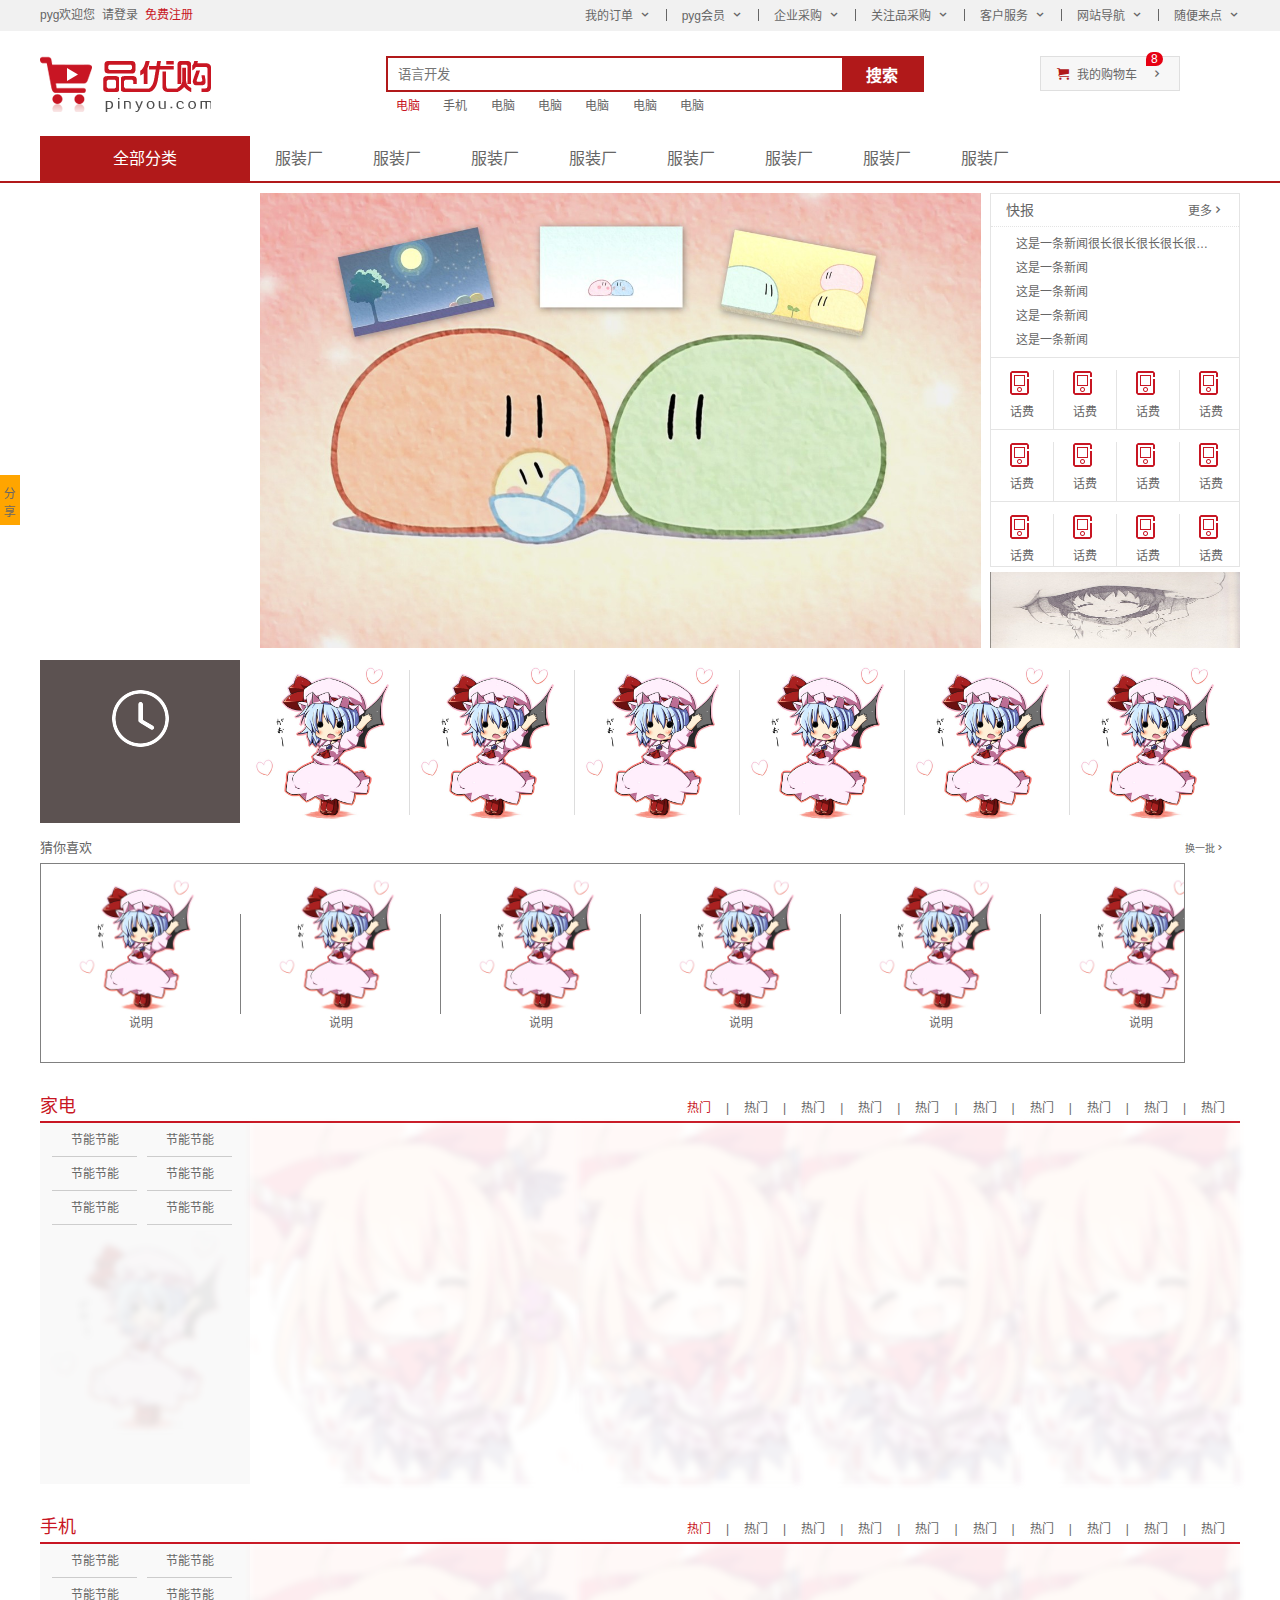
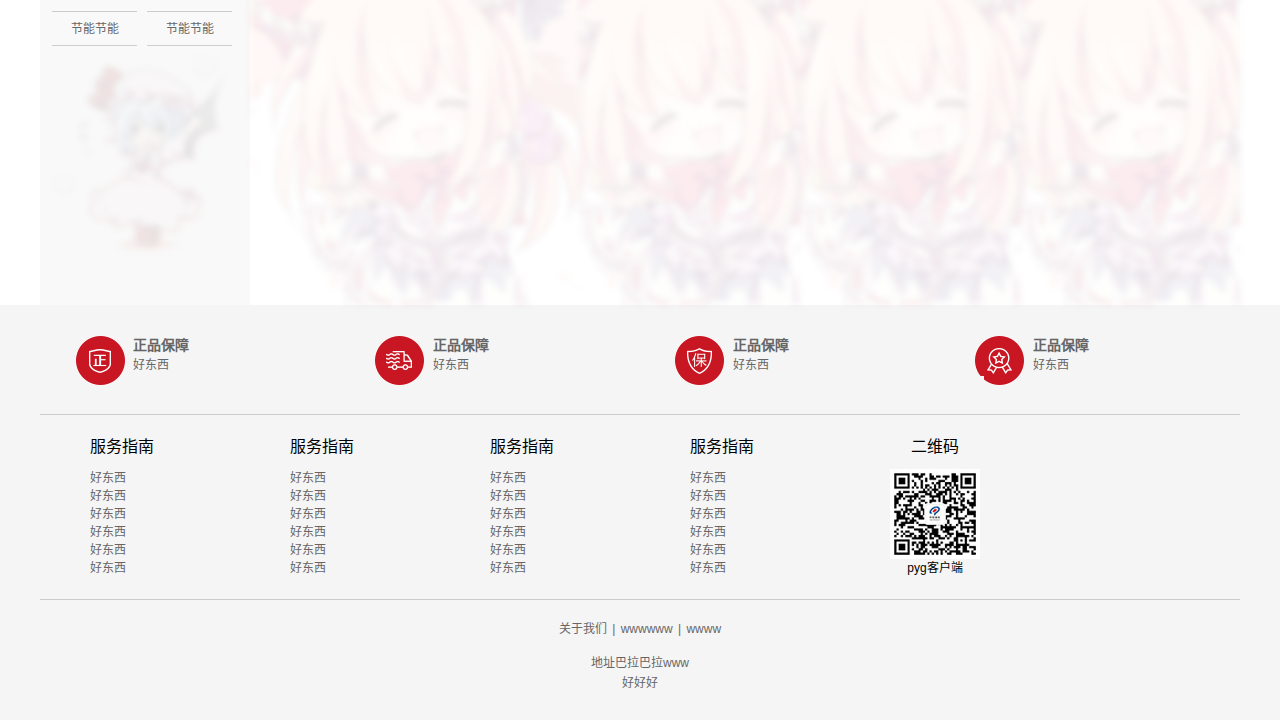
<file: index.html>
<!DOCTYPE html>
<html lang="zh-CN">

<head>
    <meta charset="UTF-8">
    <meta name="viewport" content="width=device-width, initial-scale=1.0">
    <!-- 网站标题 -->
    <title>pyg商城-多快好省</title>
    <!-- 网站说明 -->
    <meta name="description" content="pyg商城 这个好">
    <!-- 网站关键字 -->
    <meta name="keywords" content="手机,电脑,食品">
    <link rel="shortcut icon" href="favicon.ico">
    <link rel="stylesheet" href="css/base.css">
    <link rel="stylesheet" href="css/common.css">
    <link rel="stylesheet" href="css/index.css">
    <script>
        window.onload = function () {
            var oce = this.document.getElementById('ce');
            oce.onmouseover = function () {
                startmove(5, 0);
            }
            oce.onmouseout = function () {
                startmove(-5, -50);
            }

            var timer = null;//全局定时器,先设为null
            function startmove(speed, Target) {
                var oDiv = document.getElementById('ce');
                clearInterval(timer);//启动定时器前先关闭上次定时器
                timer = setInterval(() => {
                    //if...else分别管理运动和停止
                    if (oDiv.offsetLeft == Target) {
                        clearInterval(timer);
                    } else {
                        oDiv.style.left = oDiv.offsetLeft + speed + 'px';
                    }
                }, 30);
            }


        }

    </script>
</head>

<body>
    <!-- 快捷导航开始-->
    <section class="short_cut">
        <div class="w">
            <div class="fl">
                <ul>
                    <li>pyg欢迎您&nbsp;&nbsp;</li>
                    <li><a href="#">请登录&nbsp;&nbsp;</a>
                    <li><a href="register.html" class="style_red">免费注册</a>
                    </li>
                </ul>
            </div>
            <div class="fr">
                <ul>
                    <li>我的订单</li>
                    <li></li>
                    <li>pyg会员</li>
                    <li></li>
                    <li>企业采购</li>
                    <li></li>
                    <li>关注品采购</li>
                    <li></li>
                    <li>客户服务</li>
                    <li></li>
                    <li>网站导航</li>
                    <li></li>
                    <li>随便来点</li>
                </ul>
            </div>
        </div>
    </section>
    <!-- 快捷导航结束-->
    <!-- header模块开始 -->
    <header class="header w">
        <div class="logo">
            <h1><a href="index.html" title="pyg商城">pyg商城</a></h1>
            <!-- logo做法 提权 -->
        </div>
        <div class="search">
            <input type="search" name="" id="" placeholder="语言开发">
            <button>搜索</button>
        </div>
        <div class="hotwords">
            <a href="#" class="style_red">电脑</a>
            <a href="#">手机</a>
            <a href="#">电脑</a>
            <a href="#">电脑</a>
            <a href="#">电脑</a>
            <a href="#">电脑</a>
            <a href="#">电脑</a>
        </div>
        <div class="shopcar">
            我的购物车
            <i class="count">8</i>
        </div>
    </header>
    <!-- header模块结束 -->
    <!-- nav模块开始 -->
    <nav class="nav">
        <div class="w">
            <div class="dropdown">
                <div class="dt">
                    全部分类
                </div>
                <div class="dd">
                    <ul>
                        <li><a href="list.html">家用电器</a></li>
                        <li><a href="list.html">家用电器</a></li>
                        <li><a href="list.html">家用电器</a></li>
                        <li><a href="list.html">家用电器</a></li>
                        <li><a href="list.html">家用电器</a></li>
                        <li><a href="list.html">家用电器</a></li>
                        <li><a href="list.html">家用电器</a></li>
                        <li><a href="list.html">家用电器</a></li>
                        <li><a href="list.html">家用电器</a></li>
                        <li><a href="list.html">家用电器</a></li>
                        <li><a href="list.html">家用电器</a></li>
                        <li><a href="list.html">家用电器</a></li>
                        <li><a href="list.html">家用电器</a></li>
                        <li><a href="list.html">家用电器</a></li>
                        <li><a href="list.html">家用电器</a></li>
                    </ul>
                </div>
            </div>
            <div class="navitems">
                <ul>
                    <li><a href="#">服装厂</a></li>
                    <li><a href="#">服装厂</a></li>
                    <li><a href="#">服装厂</a></li>
                    <li><a href="#">服装厂</a></li>
                    <li><a href="#">服装厂</a></li>
                    <li><a href="#">服装厂</a></li>
                    <li><a href="#">服装厂</a></li>
                    <li><a href="#">服装厂</a></li>
                </ul>
            </div>
        </div>
    </nav>
    <!-- nav模块结束 -->
    <!-- 首页模块开始 -->
    <div class="w">
        <div class="main">
            <div class="focus">
                <ul>
                    <li>
                        <a href="#">
                            <img src="upload/0134.jpg" alt="团子" title="团子">
                        </a>
                    </li>
                </ul>

                <a href="#" class="lf point">&lt;</a>
                <a href="#" class="rf point">&gt;</a>
                <ul class="po">
                    <li></li>
                    <li></li>
                    <li></li>
                    <li></li>
                    <li></li>
                    <li></li>
                </ul>
            </div>
            <div class="newflash">
                <div class="news">
                    <div class="new-hd">
                        <h4>快报</h4>
                        <a href="#" class="more">更多</a>
                    </div>
                    <div class="new-bd">
                        <ul>
                            <li><a href="#">这是一条新闻很长很长很长很长很长很长很长很长很长很长</a></li>
                            <li><a href="#">这是一条新闻</a></li>
                            <li><a href="#">这是一条新闻</a></li>
                            <li><a href="#">这是一条新闻</a></li>
                            <li><a href="#">这是一条新闻</a></li>
                        </ul>
                    </div>
                </div>
                <div class="lifeservice">
                    <ul>
                        <li>
                            <i></i>
                            <a style="display:block;" href="#">话费</a>
                        </li>
                        <li>
                            <i></i>
                            <a style="display:block;">话费</a>
                        </li>
                        <li>
                            <i></i>
                            <a style="display:block;">话费</a>
                        </li>
                        <li>
                            <i></i>
                            <a style="display:block;">话费</a>
                        </li>
                        <li>
                            <i></i>
                            <a style="display:block;">话费</a>
                        </li>
                        <li>
                            <i></i>
                            <a style="display:block;">话费</a>
                        </li>
                        <li>
                            <i></i>
                            <a style="display:block;">话费</a>
                        </li>
                        <li>
                            <i></i>
                            <a style="display:block;">话费</a>
                        </li>
                        <li>
                            <i></i>
                            <a style="display:block;">话费</a>
                        </li>
                        <li>
                            <i></i>
                            <a style="display:block;">话费</a>
                        </li>
                        <li>
                            <i></i>
                            <a style="display:block;">话费</a>
                        </li>
                        <li>
                            <i></i>
                            <a style="display:block;">话费</a>
                        </li>

                    </ul>
                </div>
                <div class="bargain">
                    <img src="upload/-3.jpg" alt="汐">
                </div>
            </div>
        </div>
    </div>
    <!-- 首页模块结束 -->
    <!-- 推荐模块开始 -->
    <div class="w recom">
        <div class="recom_hd">
            <img src="images/clock.png" alt="">
        </div>
        <div class="recom_bd">
            <ul>
                <li><a href="#"><img src="upload/3.jpg" alt="e" title="蕾米"></a></li>
                <li><a href="#"><img src="upload/3.jpg" alt="e" title="蕾米"></a></li>
                <li><a href="#"><img src="upload/3.jpg" alt="e" title="蕾米"></a></li>
                <li><a href="#"><img src="upload/3.jpg" alt="e" title="蕾米"></a></li>
                <li><a href="#"><img src="upload/3.jpg" alt="e" title="蕾米"></a></li>
                <li><a href="#"><img src="upload/3.jpg" alt="e" title="蕾米"></a></li>
            </ul>
        </div>
    </div>
    <!-- 推荐模块结束 -->
    <!-- 猜你喜欢模块开始 -->
    <div class="suki w">
        <div class="st">
            <span class="le">猜你喜欢</span>
            <a class="ri" href="#">换一批</a>
        </div>
        <div class="sb">
            <ul>
                <li>
                    <img src="upload/3.jpg" alt="米">
                    <div>说明</div>
                </li>
                <li>
                    <img src="upload/3.jpg" alt="米">
                    <div>说明</div>
                </li>
                <li>
                    <img src="upload/3.jpg" alt="米">
                    <div>说明</div>
                </li>
                <li>
                    <img src="upload/3.jpg" alt="米">
                    <div>说明</div>
                </li>
                <li>
                    <img src="upload/3.jpg" alt="米">
                    <div>说明</div>
                </li>
                <li>
                    <img src="upload/3.jpg" alt="米">
                    <div>说明</div>
                </li>
            </ul>
        </div>
    </div>
    <!-- 猜你喜欢模块结束 -->
    <!-- 楼层模块开始 -->
    <div class="floor">
        <!-- 1楼搭建 -->
        <div class="w jd">
            <div class="box_hd">
                <h3>家电</h3>
                <div class="tab_list">
                    <ul>
                        <li><a href="#" class="style_red">热门</a>|</li>
                        <li><a href="#">热门</a>|</li>
                        <li><a href="#">热门</a>|</li>
                        <li><a href="#">热门</a>|</li>
                        <li><a href="#">热门</a>|</li>
                        <li><a href="#">热门</a>|</li>
                        <li><a href="#">热门</a>|</li>
                        <li><a href="#">热门</a>|</li>
                        <li><a href="#">热门</a>|</li>
                        <li><a href="#">热门</a></li>

                    </ul>
                </div>
            </div>
            <div class="box_bd">
                <div class="tab_content">
                    <div class="tab_list_item">
                        <div class="col_210">
                            <ul>
                                <li><a href="#">节能节能</a></li>
                                <li><a href="#">节能节能</a></li>
                                <li><a href="#">节能节能</a></li>
                                <li><a href="#">节能节能</a></li>
                                <li><a href="#">节能节能</a></li>
                                <li><a href="#">节能节能</a></li>
                            </ul>
                            <a href="#">
                                <img src="upload/3.jpg" alt="w">
                            </a>
                        </div>
                        <div class="col_329 col">
                            <a href="#"></a>
                        </div>
                        <div class="col_221 col">
                            <a href="#"></a>
                        </div>
                        <div class="col_221 col">
                            <a href="#"></a>
                        </div>
                        <div class="col_219 col">
                            <a href="#"></a>
                        </div>
                    </div>
                </div>
            </div>
        </div>
        <!-- 2楼搭建 -->
        <div class="w sj">
            <div class="box_hd">
                <h3>手机</h3>
                <div class="tab_list">
                    <ul>
                        <li><a href="#" class="style_red">热门</a>|</li>
                        <li><a href="#">热门</a>|</li>
                        <li><a href="#">热门</a>|</li>
                        <li><a href="#">热门</a>|</li>
                        <li><a href="#">热门</a>|</li>
                        <li><a href="#">热门</a>|</li>
                        <li><a href="#">热门</a>|</li>
                        <li><a href="#">热门</a>|</li>
                        <li><a href="#">热门</a>|</li>
                        <li><a href="#">热门</a></li>

                    </ul>
                </div>
            </div>
            <div class="box_bd">
                <div class="tab_content">
                    <div class="tab_list_item">
                        <div class="col_210">
                            <ul>
                                <li><a href="#">节能节能</a></li>
                                <li><a href="#">节能节能</a></li>
                                <li><a href="#">节能节能</a></li>
                                <li><a href="#">节能节能</a></li>
                                <li><a href="#">节能节能</a></li>
                                <li><a href="#">节能节能</a></li>
                            </ul>
                            <a href="#">
                                <img src="upload/3.jpg" alt="w">
                            </a>
                        </div>
                        <div class="col_329 col">
                            <a href="#"></a>
                        </div>
                        <div class="col_221 col">
                            <a href="#"></a>
                        </div>
                        <div class="col_221 col">
                            <a href="#"></a>
                        </div>
                        <div class="col_219 col">
                            <a href="#"></a>
                        </div>
                    </div>
                </div>
            </div>
        </div>
    </div>
    <!-- 楼层模块结束 -->
    <!-- 底部模块开始 -->
    <footer class="footer">
        <div class="w">
            <div class="mod_service">
                <ul>
                    <li class="mod_fir">
                        <h5></h5>
                        <div class="sertxt">
                            <h4>正品保障</h4>
                            <p>好东西</p>
                        </div>
                    </li>
                    <li class="mod_sec">
                        <h5></h5>
                        <div class="sertxt">
                            <h4>正品保障</h4>
                            <p>好东西</p>
                        </div>
                    </li>
                    <li class="mod_thr">
                        <h5></h5>
                        <div class="sertxt">
                            <h4>正品保障</h4>
                            <p>好东西</p>
                        </div>
                    </li>
                    <li class="mod_four">
                        <h5></h5>
                        <div class="sertxt">
                            <h4>正品保障</h4>
                            <p>好东西</p>
                        </div>
                    </li>

                </ul>
            </div>
            <div class="mod_help">
                <dl>
                    <dt>服务指南</dt>
                    <dd><a href="#">好东西</a></dd>
                    <dd><a href="#">好东西</a></dd>
                    <dd><a href="#">好东西</a></dd>
                    <dd><a href="#">好东西</a></dd>
                    <dd><a href="#">好东西</a></dd>
                    <dd><a href="#">好东西</a></dd>
                </dl>
                <dl>
                    <dt>服务指南</dt>
                    <dd><a href="#">好东西</a></dd>
                    <dd><a href="#">好东西</a></dd>
                    <dd><a href="#">好东西</a></dd>
                    <dd><a href="#">好东西</a></dd>
                    <dd><a href="#">好东西</a></dd>
                    <dd><a href="#">好东西</a></dd>
                </dl>
                <dl>
                    <dt>服务指南</dt>
                    <dd><a href="#">好东西</a></dd>
                    <dd><a href="#">好东西</a></dd>
                    <dd><a href="#">好东西</a></dd>
                    <dd><a href="#">好东西</a></dd>
                    <dd><a href="#">好东西</a></dd>
                    <dd><a href="#">好东西</a></dd>
                </dl>

                <dl>
                    <dt>服务指南</dt>
                    <dd><a href="#">好东西</a></dd>
                    <dd><a href="#">好东西</a></dd>
                    <dd><a href="#">好东西</a></dd>
                    <dd><a href="#">好东西</a></dd>
                    <dd><a href="#">好东西</a></dd>
                    <dd><a href="#">好东西</a></dd>
                </dl>
                <dl>
                    <dt>二维码</dt>
                    <dd>
                        <img src="images/wx_cz.jpg" alt="">
                        pyg客户端
                    </dd>

                </dl>
            </div>
            <div class="mod_copyright">
                <div class="links">
                    <a href="">关于我们</a>
                    |
                    <a href="">wwwwww</a>
                    |
                    <a href="">wwww</a>
                </div>
                <div class="copyright">
                    地址巴拉巴拉www<br />
                    好好好
                </div>
            </div>
        </div>
    </footer>
    <!-- 底部模块结束 -->
    <!-- 侧边栏模块 -->
    <div id='ce'>
        <span><a href="#">分享</a></span>
    </div>
</body>

</html>
</file>
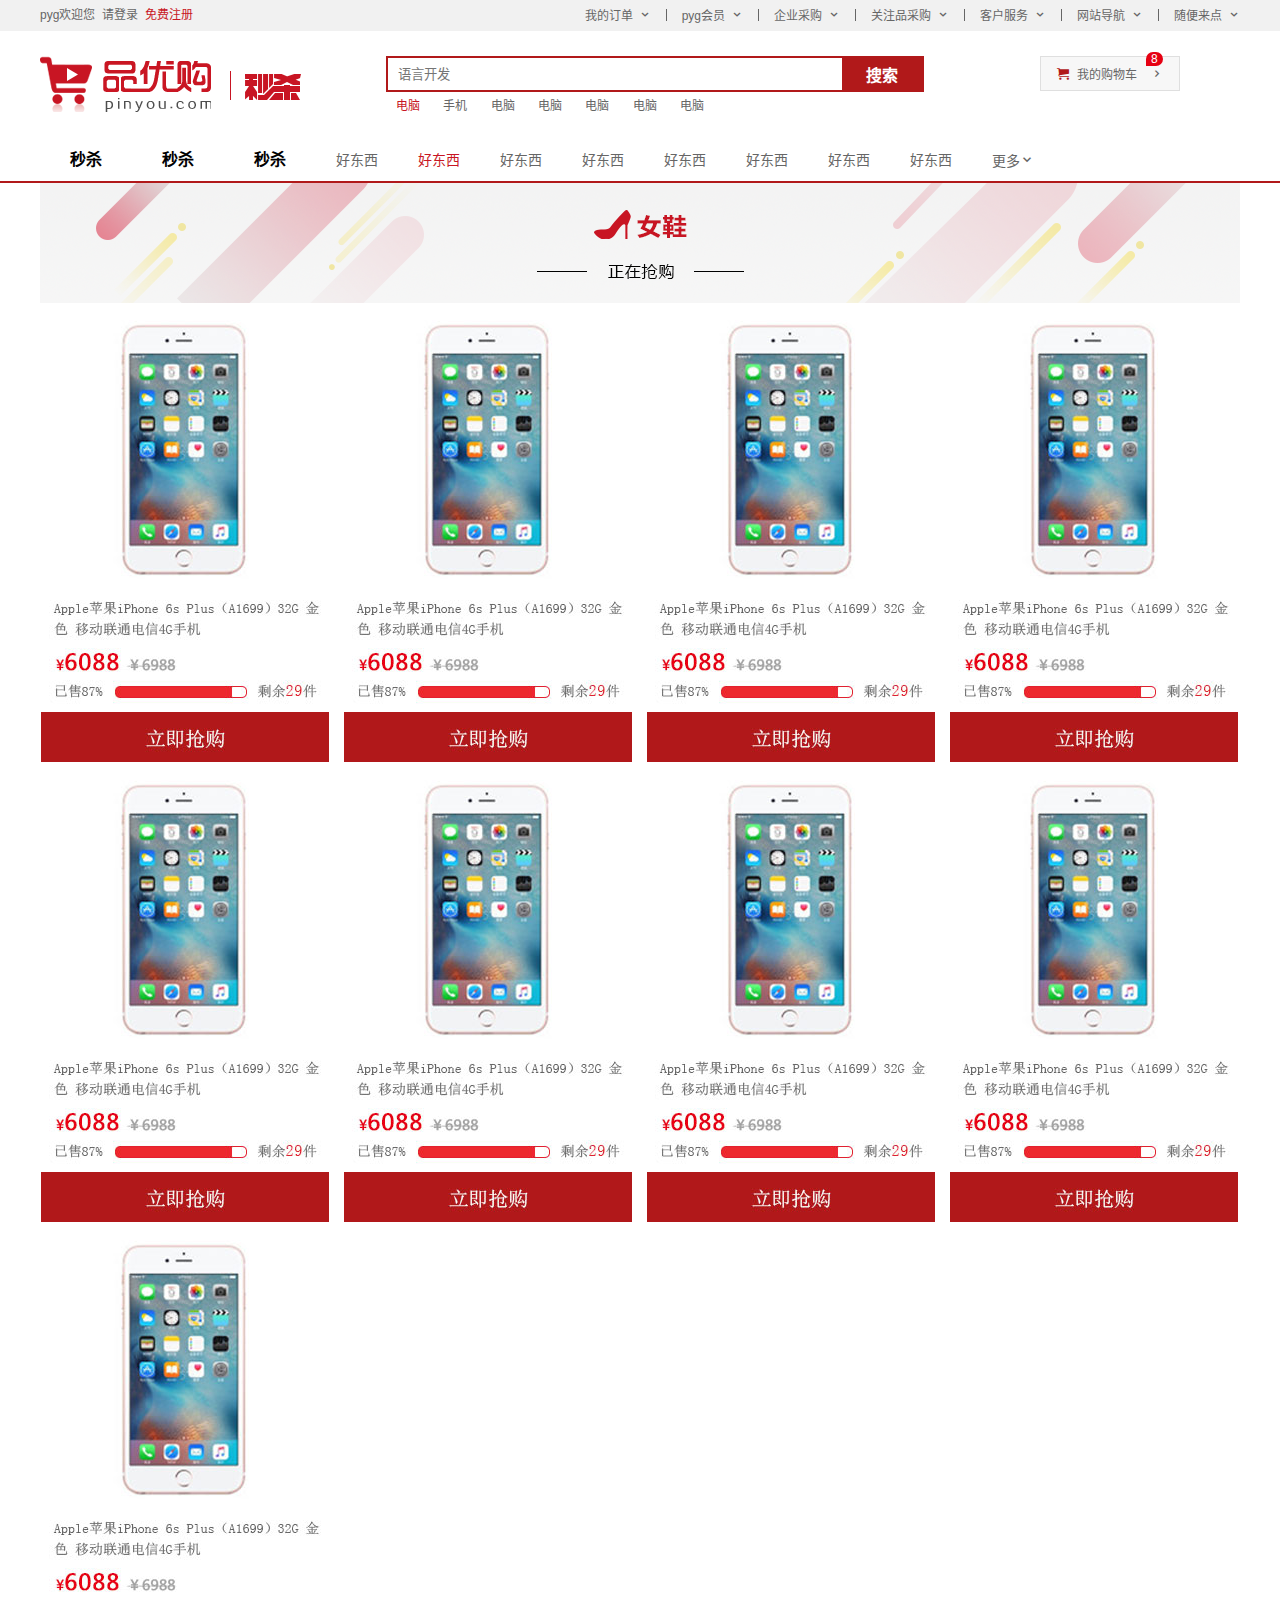
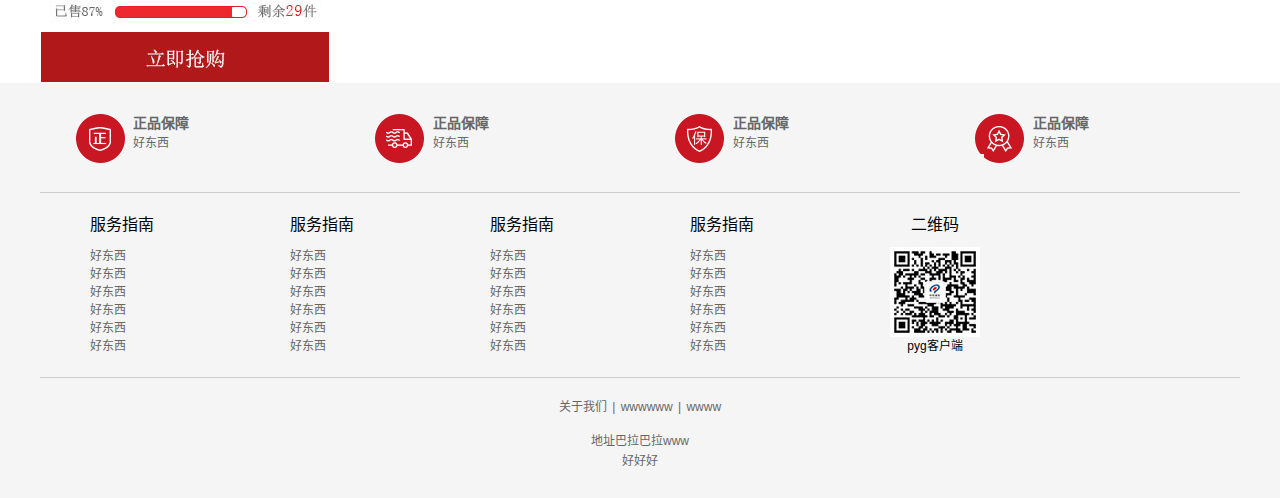
<file: list.html>
<!DOCTYPE html>
<html lang="zh-CN">

<head>
    <meta charset="UTF-8">
    <meta name="viewport" content="width=device-width, initial-scale=1.0">
    <!-- 网站标题 -->
    <title>pyg商城列表页-多快好省</title>
    <!-- 网站说明 -->
    <meta name="description" content="pyg商城 这个好">
    <!-- 网站关键字 -->
    <meta name="keywords" content="手机,电脑,食品">
    <link rel="shortcut icon" href="favicon.ico">
    <link rel="stylesheet" href="css/base.css">
    <link rel="stylesheet" href="css/common.css">
    <link rel="stylesheet" href="css/list.css">
</head>

<body>
    <!-- 快捷导航开始-->
    <section class="short_cut">
        <div class="w">
            <div class="fl">
                <ul>
                    <li>pyg欢迎您&nbsp;&nbsp;</li>
                    <li><a href="#">请登录&nbsp;&nbsp;</a>
                    <li><a href="#" class="style_red">免费注册</a>
                    </li>
                </ul>
            </div>
            <div class="fr">
                <ul>
                    <li>我的订单</li>
                    <li></li>
                    <li>pyg会员</li>
                    <li></li>
                    <li>企业采购</li>
                    <li></li>
                    <li>关注品采购</li>
                    <li></li>
                    <li>客户服务</li>
                    <li></li>
                    <li>网站导航</li>
                    <li></li>
                    <li>随便来点</li>
                </ul>
            </div>
        </div>
    </section>
    <!-- 快捷导航结束-->
    <!-- header模块开始 -->
    <header class="header w">
        <div class="logo">
            <h1><a href="index.html" title="pyg商城">pyg商城</a></h1>
            <!-- logo做法 提权 -->
        </div>
        <div class="sk">
            <img src="images/sk.png" alt="">
        </div>
        <div class="search">
            <input type="search" name="" id="" placeholder="语言开发">
            <button>搜索</button>
        </div>
        <div class="hotwords">
            <a href="#" class="style_red">电脑</a>
            <a href="#">手机</a>
            <a href="#">电脑</a>
            <a href="#">电脑</a>
            <a href="#">电脑</a>
            <a href="#">电脑</a>
            <a href="#">电脑</a>
        </div>
        <div class="shopcar">
            我的购物车
            <i class="count">8</i>
        </div>
    </header>
    <!-- header模块结束 -->
    <!-- nav模块开始 -->
    <nav class="nav">
        <div class="w">
            <div class="sk_list">
                <ul>
                    <li><a href="#">秒杀</a></li>
                    <li><a href="#">秒杀</a></li>
                    <li><a href="#">秒杀</a></li>
                </ul>
            </div>
            <div class="sk_con">
                <ul>
                    <li><a href="#">好东西</a></li>
                    <li><a href="#" class="style_red">好东西</a></li>
                    <li><a href="#">好东西</a></li>
                    <li><a href="#">好东西</a></li>
                    <li><a href="#">好东西</a></li>
                    <li><a href="#">好东西</a></li>
                    <li><a href="#">好东西</a></li>
                    <li><a href="#">好东西</a></li>
                    <li><a href="#">更多</a></li>
                </ul>
            </div>
        </div>
    </nav>
    <!-- nav模块结束 -->
    <!-- 列表页主体开始 -->
    <div class="w sk_container">
        <div class="sk_hd">
            <img src="upload/bg_03.png" alt="">
        </div>
        <div class="sk_bd">
            <ul class="clearfix">
                <li>
                    <img src="upload/list.jpg" alt="">
                </li>
                <li>
                    <img src="upload/list.jpg" alt="">
                </li>
                <li>
                    <img src="upload/list.jpg" alt="">
                </li>
                <li>
                    <img src="upload/list.jpg" alt="">
                </li>
                <li>
                    <img src="upload/list.jpg" alt="">
                </li>
                <li>
                    <img src="upload/list.jpg" alt="">
                </li>
                <li>
                    <img src="upload/list.jpg" alt="">
                </li>
                <li>
                    <img src="upload/list.jpg" alt="">
                </li>
                <li>
                    <img src="upload/list.jpg" alt="">
                </li>
            </ul>
        </div>
    </div>
    <!-- 列表页主体结束 -->
    <!-- 底部模块开始 -->
    <footer class="footer">
        <div class="w">
            <div class="mod_service">
                <ul>
                    <li class="mod_fir">
                        <h5></h5>
                        <div class="sertxt">
                            <h4>正品保障</h4>
                            <p>好东西</p>
                        </div>
                    </li>
                    <li class="mod_sec">
                        <h5></h5>
                        <div class="sertxt">
                            <h4>正品保障</h4>
                            <p>好东西</p>
                        </div>
                    </li>
                    <li class="mod_thr">
                        <h5></h5>
                        <div class="sertxt">
                            <h4>正品保障</h4>
                            <p>好东西</p>
                        </div>
                    </li>
                    <li class="mod_four">
                        <h5></h5>
                        <div class="sertxt">
                            <h4>正品保障</h4>
                            <p>好东西</p>
                        </div>
                    </li>

                </ul>
            </div>
            <div class="mod_help">
                <dl>
                    <dt>服务指南</dt>
                    <dd><a href="#">好东西</a></dd>
                    <dd><a href="#">好东西</a></dd>
                    <dd><a href="#">好东西</a></dd>
                    <dd><a href="#">好东西</a></dd>
                    <dd><a href="#">好东西</a></dd>
                    <dd><a href="#">好东西</a></dd>
                </dl>
                <dl>
                    <dt>服务指南</dt>
                    <dd><a href="#">好东西</a></dd>
                    <dd><a href="#">好东西</a></dd>
                    <dd><a href="#">好东西</a></dd>
                    <dd><a href="#">好东西</a></dd>
                    <dd><a href="#">好东西</a></dd>
                    <dd><a href="#">好东西</a></dd>
                </dl>
                <dl>
                    <dt>服务指南</dt>
                    <dd><a href="#">好东西</a></dd>
                    <dd><a href="#">好东西</a></dd>
                    <dd><a href="#">好东西</a></dd>
                    <dd><a href="#">好东西</a></dd>
                    <dd><a href="#">好东西</a></dd>
                    <dd><a href="#">好东西</a></dd>
                </dl>

                <dl>
                    <dt>服务指南</dt>
                    <dd><a href="#">好东西</a></dd>
                    <dd><a href="#">好东西</a></dd>
                    <dd><a href="#">好东西</a></dd>
                    <dd><a href="#">好东西</a></dd>
                    <dd><a href="#">好东西</a></dd>
                    <dd><a href="#">好东西</a></dd>
                </dl>
                <dl>
                    <dt>二维码</dt>
                    <dd>
                        <img src="images/wx_cz.jpg" alt="">
                        pyg客户端
                    </dd>

                </dl>
            </div>
            <div class="mod_copyright">
                <div class="links">
                    <a href="">关于我们</a>
                    |
                    <a href="">wwwwww</a>
                    |
                    <a href="">wwww</a>
                </div>
                <div class="copyright">
                    地址巴拉巴拉www<br />
                    好好好
                </div>
            </div>
        </div>
    </footer>
    <!-- 底部模块结束 -->
</body>

</html>
</file>
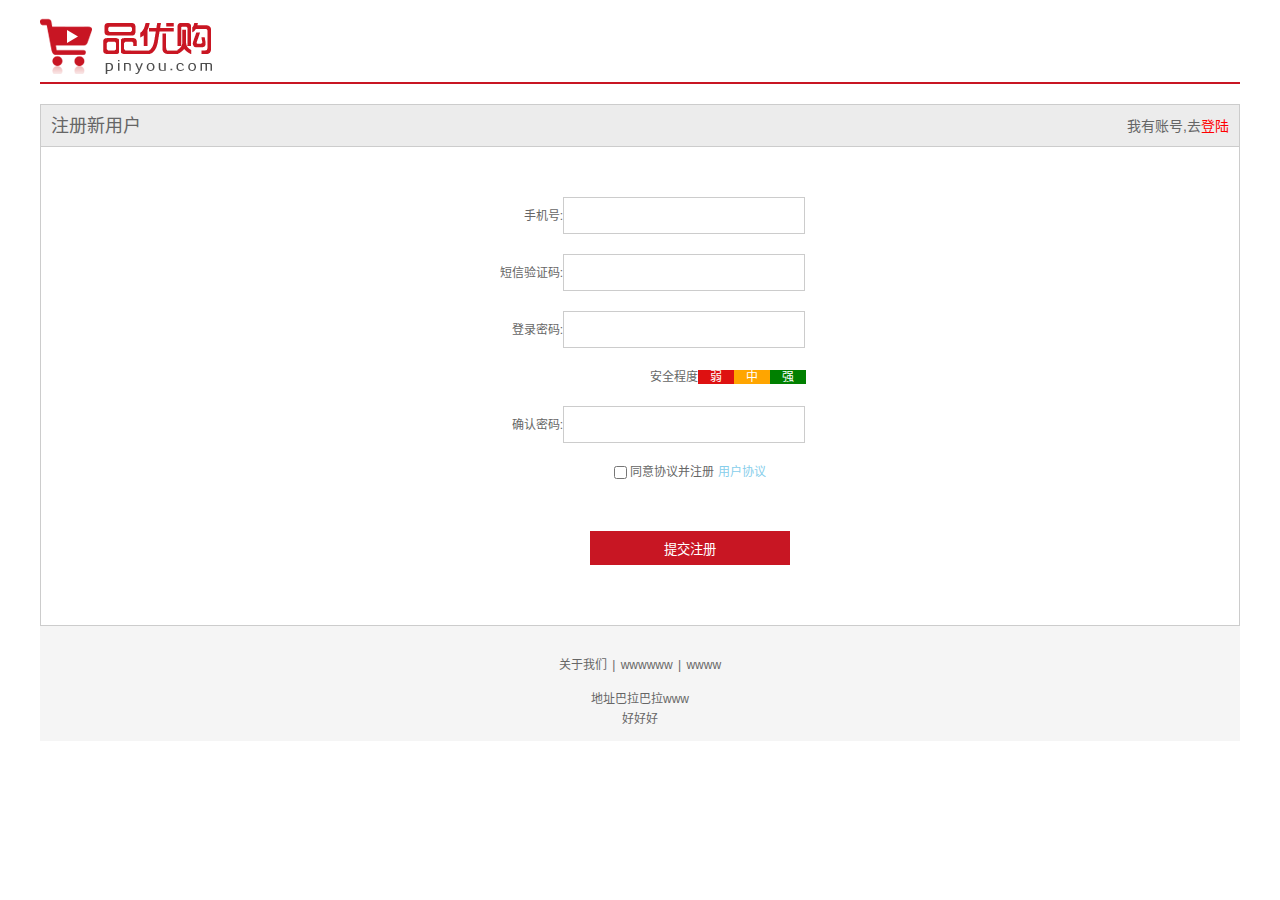
<file: register.html>
<!DOCTYPE html>
<html lang="zh-CN">

<head>
    <meta charset="UTF-8">
    <meta name="viewport" content="width=device-width, initial-scale=1.0">
    <title>个人注册</title>
    <link rel="shortcut icon" href="favicon.ico">
    <link rel="stylesheet" href="css/base.css">
    <link rel="stylesheet" href="css/register.css">
    <script src="js/test.js"></script>
</head>

<body>
    <div class="w">
        <header>
            <div class="logo">
                <a href="index.html"><img src="images/logo.png" alt=""></a>
            </div>
        </header>
        <div class="registerarea">
            <h3>注册新用户
                <span class="login">我有账号,去<a href="#" class="style_red">登陆</a></span>
            </h3>
            <div class="reg">
                <form action="#">
                    <ul>
                        <li>
                            <label for="">手机号:</label><input type="text" class="inp">
                            <span class="error"><i class="error_icon"></i> 输入错误</span>
                            <span class="success"><i class="success_icon"></i> 输入正确</span>
                        </li>
                        <li>
                            <label for="">短信验证码:</label><input type="text" class="inp">
                            <span class="error"><i class="error_icon"></i> 输入错误</span>
                            <span class="success"><i class="success_icon"></i> 输入正确</span>
                        </li>
                        <li>
                            <label for="">登录密码:</label><input type="password" class="inp">
                            <span class="error"><i class="error_icon"></i> 输入错误</span>
                            <span class="success"><i class="success_icon"></i> 输入正确</span>
                        </li>
                        <li class="safe">安全程度<em class="ruo">弱</em><em class="zhong">中</em><em class="qiang">强</em></li>
                        <li>
                            <label for="">确认密码:</label><input type="password" class="inp">
                            <span class="error"><i class="error_icon"></i> 输入错误</span>
                            <span class="success"><i class="success_icon"></i> 输入正确</span>
                        </li>
                        <li class="agree"><input type="checkbox">
                            同意协议并注册 <a href="#">用户协议</a>
                        </li>
                        <li class="sbmit">
                            <input type="submit" value="提交注册">
                        </li>
                    </ul>
                </form>

            </div>
        </div>
        <!-- 底部模块开始 -->
        <footer class="footer">
            <div class="w">
                <div class="mod_copyright">
                    <div class="links">
                        <a href="">关于我们</a>
                        |
                        <a href="">wwwwww</a>
                        |
                        <a href="">wwww</a>
                    </div>
                    <div class="copyright">
                        地址巴拉巴拉www<br />
                        好好好
                    </div>
                </div>
            </div>
        </footer>
        <!-- 底部模块结束 -->

    </div>
</body>

</html>
</file>
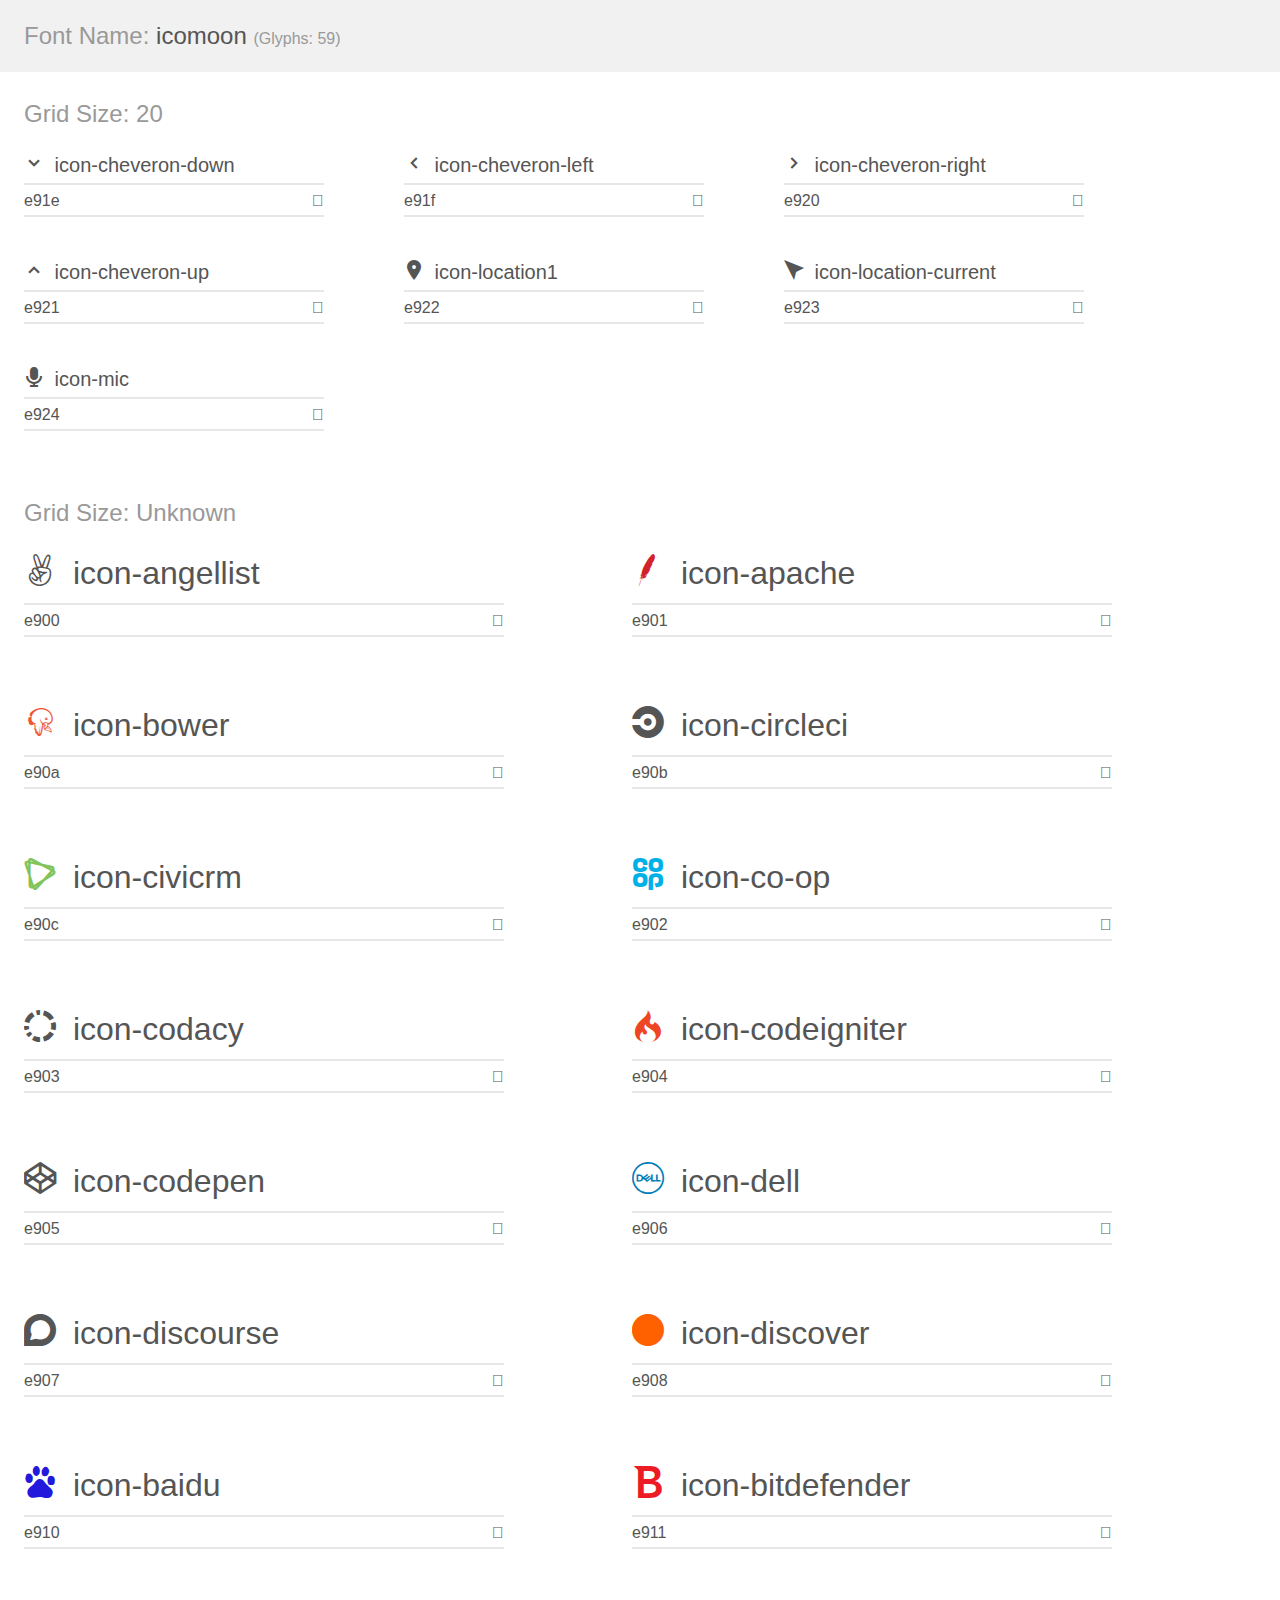
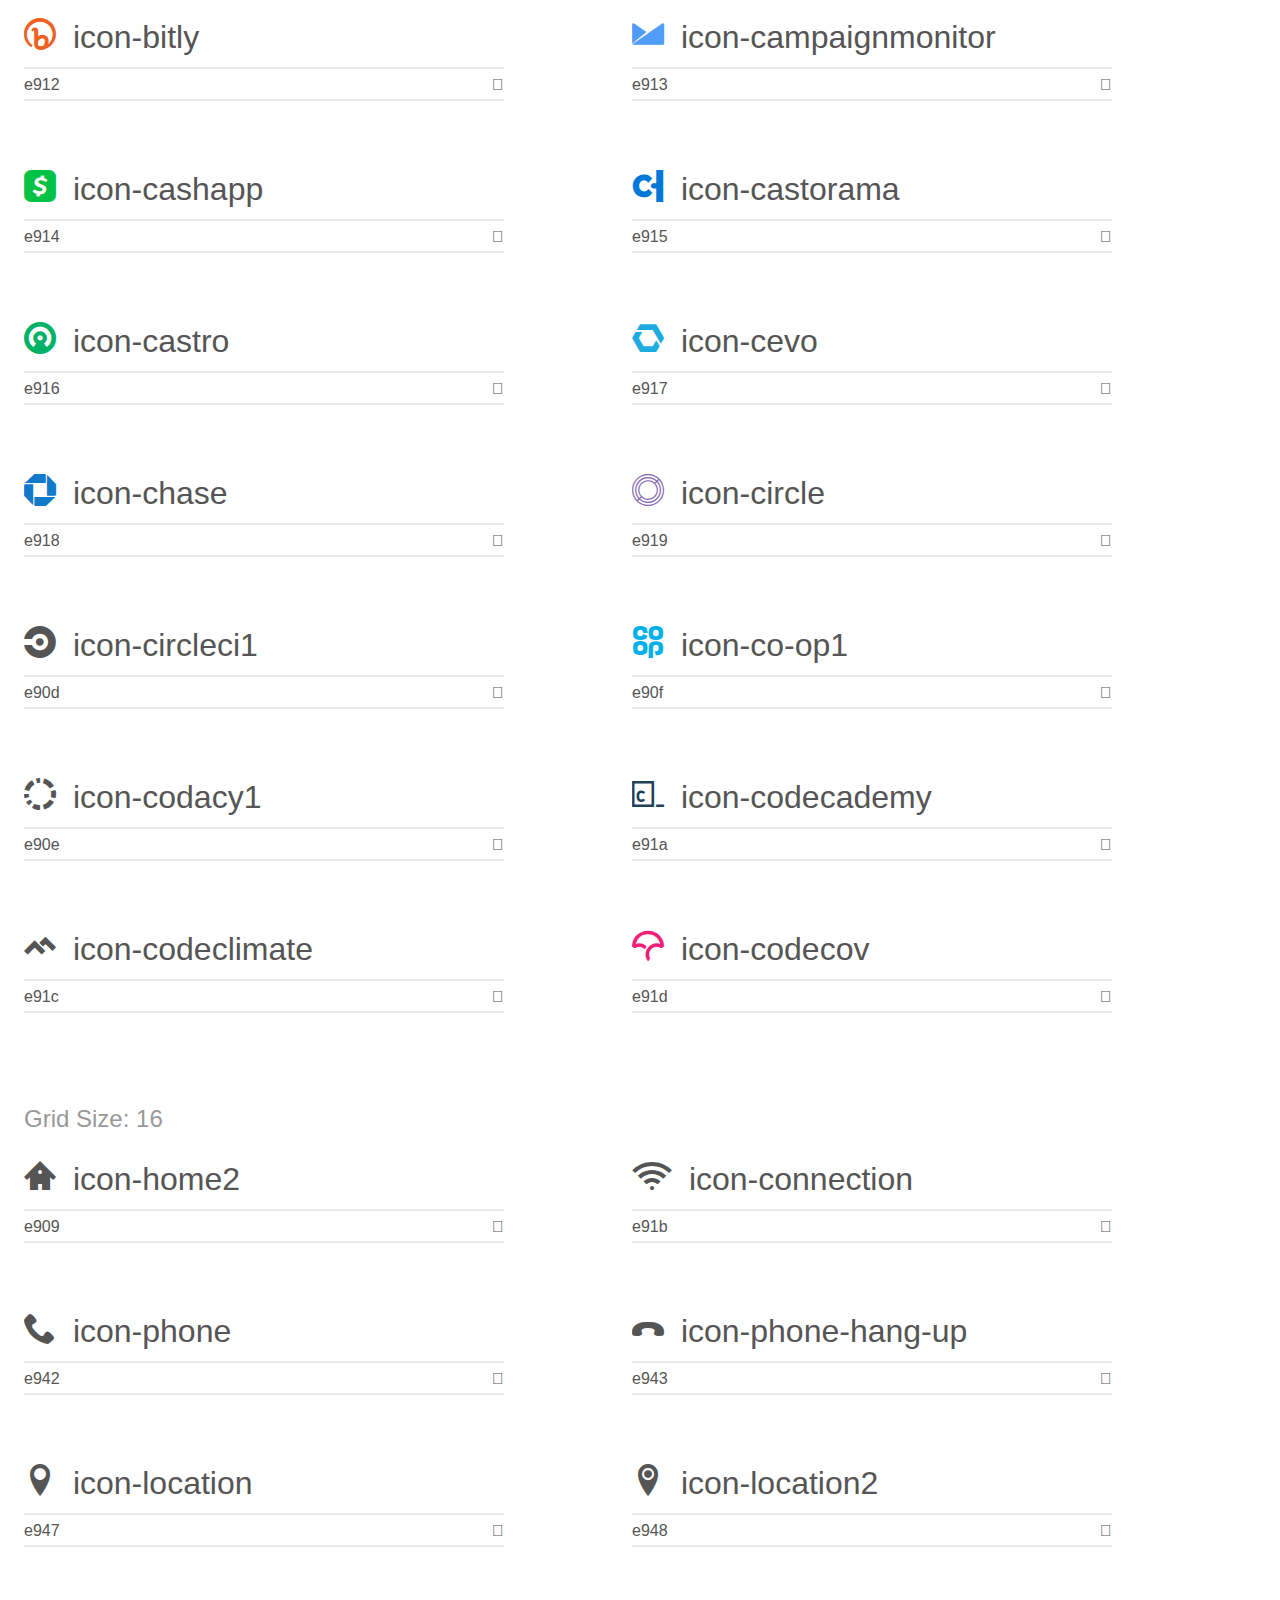
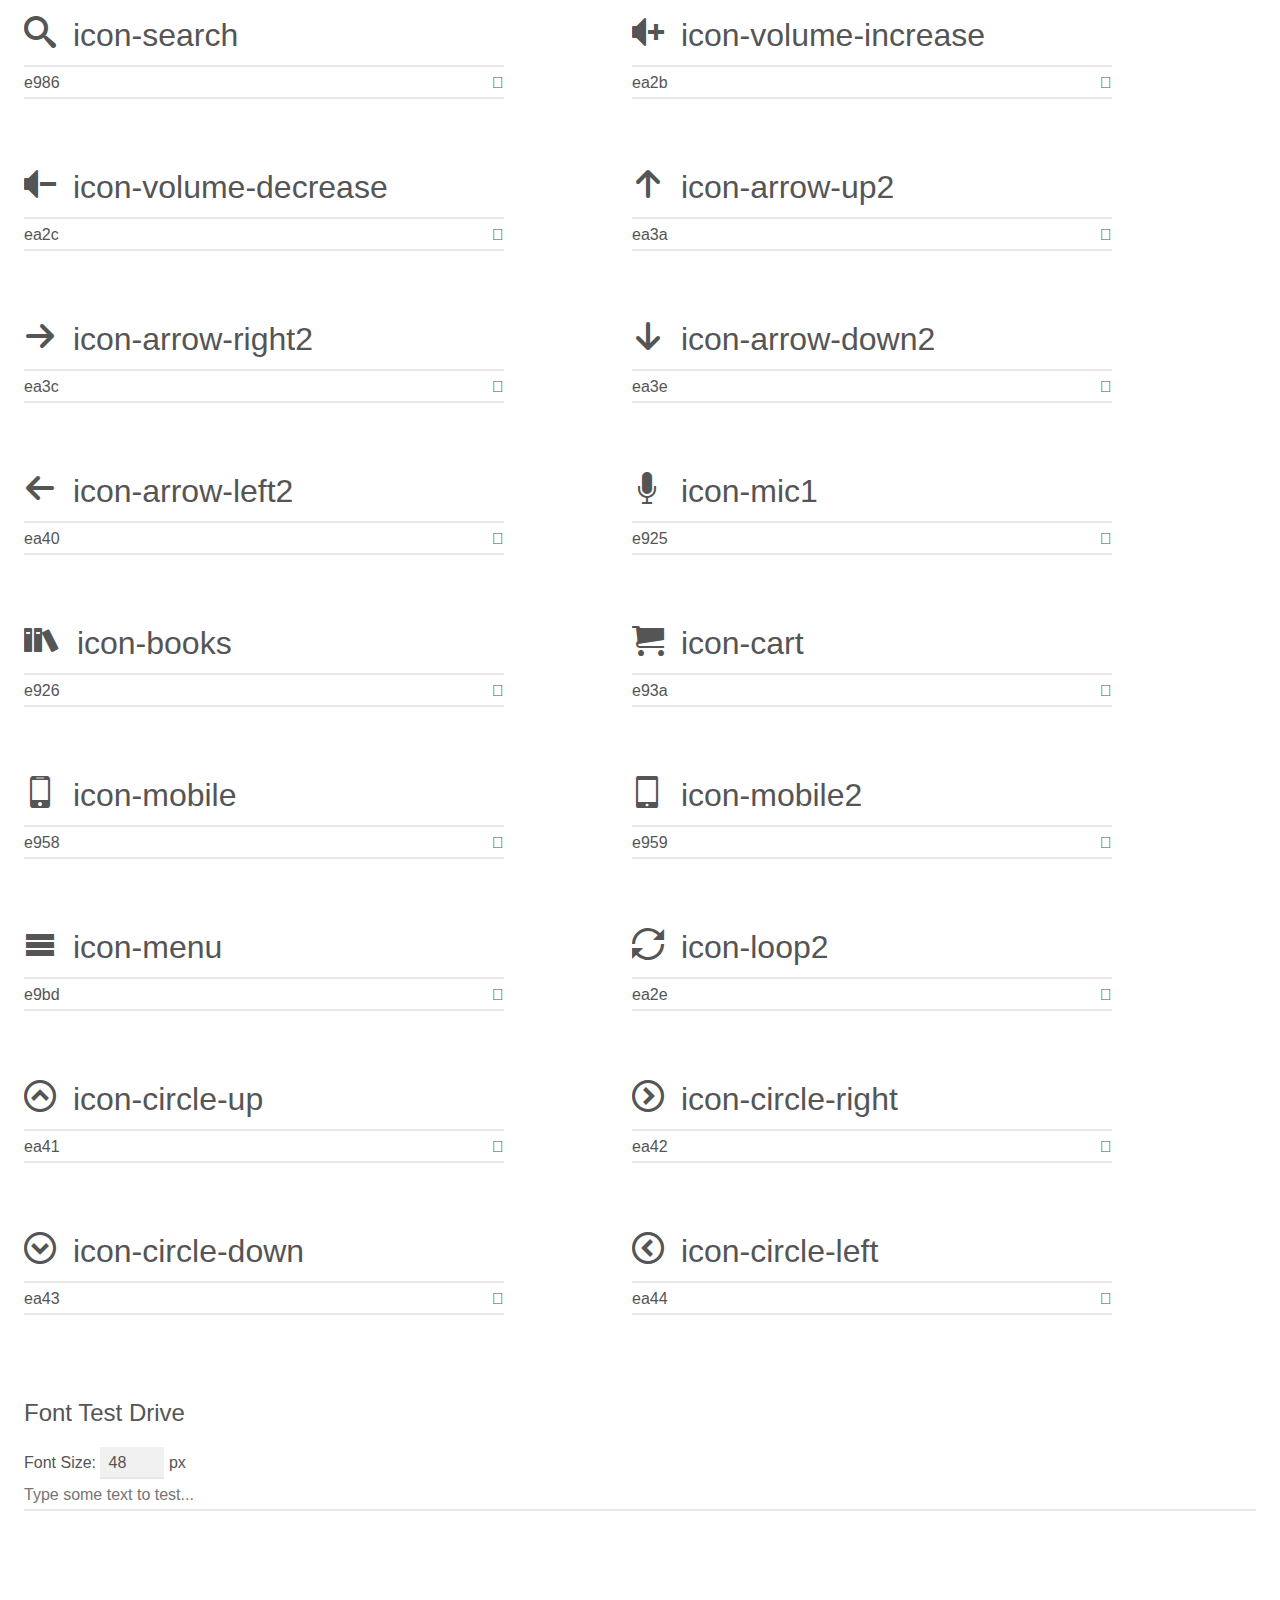
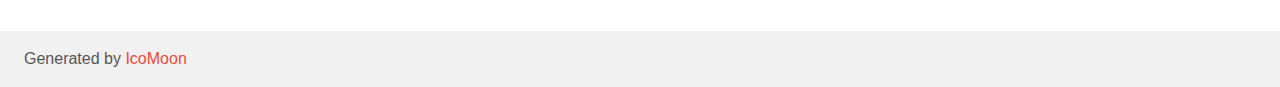
<file: icomoon/demo.html>
<!doctype html>
<html>
<head>
    <meta charset="utf-8">
    <title>IcoMoon Demo</title>
    <meta name="description" content="An Icon Font Generated By IcoMoon.io">
    <meta name="viewport" content="width=device-width, initial-scale=1">
    <link rel="stylesheet" href="demo-files/demo.css">
    <link rel="stylesheet" href="style.css"></head>
<body>
    <div class="bgc1 clearfix">
        <h1 class="mhmm mvm"><span class="fgc1">Font Name:</span> icomoon <small class="fgc1">(Glyphs:&nbsp;59)</small></h1>
    </div>
    <div class="clearfix mhl ptl">
        <h1 class="mvm mtn fgc1">Grid Size: 20</h1>
        <div class="glyph fs1">
            <div class="clearfix bshadow0 pbs">
                <span class="icon-cheveron-down"></span>
                <span class="mls"> icon-cheveron-down</span>
            </div>
            <fieldset class="fs0 size1of1 clearfix hidden-false">
                <input type="text" readonly value="e91e" class="unit size1of2" />
                <input type="text" maxlength="1" readonly value="&#xe91e;" class="unitRight size1of2 talign-right" />
            </fieldset>
            <div class="fs0 bshadow0 clearfix hidden-true">
                <span class="unit pvs fgc1">liga: </span>
                <input type="text" readonly value="" class="liga unitRight" />
            </div>
        </div>
        <div class="glyph fs1">
            <div class="clearfix bshadow0 pbs">
                <span class="icon-cheveron-left"></span>
                <span class="mls"> icon-cheveron-left</span>
            </div>
            <fieldset class="fs0 size1of1 clearfix hidden-false">
                <input type="text" readonly value="e91f" class="unit size1of2" />
                <input type="text" maxlength="1" readonly value="&#xe91f;" class="unitRight size1of2 talign-right" />
            </fieldset>
            <div class="fs0 bshadow0 clearfix hidden-true">
                <span class="unit pvs fgc1">liga: </span>
                <input type="text" readonly value="" class="liga unitRight" />
            </div>
        </div>
        <div class="glyph fs1">
            <div class="clearfix bshadow0 pbs">
                <span class="icon-cheveron-right"></span>
                <span class="mls"> icon-cheveron-right</span>
            </div>
            <fieldset class="fs0 size1of1 clearfix hidden-false">
                <input type="text" readonly value="e920" class="unit size1of2" />
                <input type="text" maxlength="1" readonly value="&#xe920;" class="unitRight size1of2 talign-right" />
            </fieldset>
            <div class="fs0 bshadow0 clearfix hidden-true">
                <span class="unit pvs fgc1">liga: </span>
                <input type="text" readonly value="" class="liga unitRight" />
            </div>
        </div>
        <div class="glyph fs1">
            <div class="clearfix bshadow0 pbs">
                <span class="icon-cheveron-up"></span>
                <span class="mls"> icon-cheveron-up</span>
            </div>
            <fieldset class="fs0 size1of1 clearfix hidden-false">
                <input type="text" readonly value="e921" class="unit size1of2" />
                <input type="text" maxlength="1" readonly value="&#xe921;" class="unitRight size1of2 talign-right" />
            </fieldset>
            <div class="fs0 bshadow0 clearfix hidden-true">
                <span class="unit pvs fgc1">liga: </span>
                <input type="text" readonly value="" class="liga unitRight" />
            </div>
        </div>
        <div class="glyph fs1">
            <div class="clearfix bshadow0 pbs">
                <span class="icon-location1"></span>
                <span class="mls"> icon-location1</span>
            </div>
            <fieldset class="fs0 size1of1 clearfix hidden-false">
                <input type="text" readonly value="e922" class="unit size1of2" />
                <input type="text" maxlength="1" readonly value="&#xe922;" class="unitRight size1of2 talign-right" />
            </fieldset>
            <div class="fs0 bshadow0 clearfix hidden-true">
                <span class="unit pvs fgc1">liga: </span>
                <input type="text" readonly value="" class="liga unitRight" />
            </div>
        </div>
        <div class="glyph fs1">
            <div class="clearfix bshadow0 pbs">
                <span class="icon-location-current"></span>
                <span class="mls"> icon-location-current</span>
            </div>
            <fieldset class="fs0 size1of1 clearfix hidden-false">
                <input type="text" readonly value="e923" class="unit size1of2" />
                <input type="text" maxlength="1" readonly value="&#xe923;" class="unitRight size1of2 talign-right" />
            </fieldset>
            <div class="fs0 bshadow0 clearfix hidden-true">
                <span class="unit pvs fgc1">liga: </span>
                <input type="text" readonly value="" class="liga unitRight" />
            </div>
        </div>
        <div class="glyph fs1">
            <div class="clearfix bshadow0 pbs">
                <span class="icon-mic"></span>
                <span class="mls"> icon-mic</span>
            </div>
            <fieldset class="fs0 size1of1 clearfix hidden-false">
                <input type="text" readonly value="e924" class="unit size1of2" />
                <input type="text" maxlength="1" readonly value="&#xe924;" class="unitRight size1of2 talign-right" />
            </fieldset>
            <div class="fs0 bshadow0 clearfix hidden-true">
                <span class="unit pvs fgc1">liga: </span>
                <input type="text" readonly value="" class="liga unitRight" />
            </div>
        </div>
    </div>
    <div class="clearfix mhl ptl">
        <h1 class="mvm mtn fgc1">Grid Size: Unknown</h1>
        <div class="glyph fs2">
            <div class="clearfix bshadow0 pbs">
                <span class="icon-angellist"></span>
                <span class="mls"> icon-angellist</span>
            </div>
            <fieldset class="fs0 size1of1 clearfix hidden-false">
                <input type="text" readonly value="e900" class="unit size1of2" />
                <input type="text" maxlength="1" readonly value="&#xe900;" class="unitRight size1of2 talign-right" />
            </fieldset>
            <div class="fs0 bshadow0 clearfix hidden-true">
                <span class="unit pvs fgc1">liga: </span>
                <input type="text" readonly value="" class="liga unitRight" />
            </div>
        </div>
        <div class="glyph fs2">
            <div class="clearfix bshadow0 pbs">
                <span class="icon-apache"></span>
                <span class="mls"> icon-apache</span>
            </div>
            <fieldset class="fs0 size1of1 clearfix hidden-false">
                <input type="text" readonly value="e901" class="unit size1of2" />
                <input type="text" maxlength="1" readonly value="&#xe901;" class="unitRight size1of2 talign-right" />
            </fieldset>
            <div class="fs0 bshadow0 clearfix hidden-true">
                <span class="unit pvs fgc1">liga: </span>
                <input type="text" readonly value="" class="liga unitRight" />
            </div>
        </div>
        <div class="glyph fs2">
            <div class="clearfix bshadow0 pbs">
                <span class="icon-bower"></span>
                <span class="mls"> icon-bower</span>
            </div>
            <fieldset class="fs0 size1of1 clearfix hidden-false">
                <input type="text" readonly value="e90a" class="unit size1of2" />
                <input type="text" maxlength="1" readonly value="&#xe90a;" class="unitRight size1of2 talign-right" />
            </fieldset>
            <div class="fs0 bshadow0 clearfix hidden-true">
                <span class="unit pvs fgc1">liga: </span>
                <input type="text" readonly value="" class="liga unitRight" />
            </div>
        </div>
        <div class="glyph fs2">
            <div class="clearfix bshadow0 pbs">
                <span class="icon-circleci"></span>
                <span class="mls"> icon-circleci</span>
            </div>
            <fieldset class="fs0 size1of1 clearfix hidden-false">
                <input type="text" readonly value="e90b" class="unit size1of2" />
                <input type="text" maxlength="1" readonly value="&#xe90b;" class="unitRight size1of2 talign-right" />
            </fieldset>
            <div class="fs0 bshadow0 clearfix hidden-true">
                <span class="unit pvs fgc1">liga: </span>
                <input type="text" readonly value="" class="liga unitRight" />
            </div>
        </div>
        <div class="glyph fs2">
            <div class="clearfix bshadow0 pbs">
                <span class="icon-civicrm"></span>
                <span class="mls"> icon-civicrm</span>
            </div>
            <fieldset class="fs0 size1of1 clearfix hidden-false">
                <input type="text" readonly value="e90c" class="unit size1of2" />
                <input type="text" maxlength="1" readonly value="&#xe90c;" class="unitRight size1of2 talign-right" />
            </fieldset>
            <div class="fs0 bshadow0 clearfix hidden-true">
                <span class="unit pvs fgc1">liga: </span>
                <input type="text" readonly value="" class="liga unitRight" />
            </div>
        </div>
        <div class="glyph fs2">
            <div class="clearfix bshadow0 pbs">
                <span class="icon-co-op"></span>
                <span class="mls"> icon-co-op</span>
            </div>
            <fieldset class="fs0 size1of1 clearfix hidden-false">
                <input type="text" readonly value="e902" class="unit size1of2" />
                <input type="text" maxlength="1" readonly value="&#xe902;" class="unitRight size1of2 talign-right" />
            </fieldset>
            <div class="fs0 bshadow0 clearfix hidden-true">
                <span class="unit pvs fgc1">liga: </span>
                <input type="text" readonly value="" class="liga unitRight" />
            </div>
        </div>
        <div class="glyph fs2">
            <div class="clearfix bshadow0 pbs">
                <span class="icon-codacy"></span>
                <span class="mls"> icon-codacy</span>
            </div>
            <fieldset class="fs0 size1of1 clearfix hidden-false">
                <input type="text" readonly value="e903" class="unit size1of2" />
                <input type="text" maxlength="1" readonly value="&#xe903;" class="unitRight size1of2 talign-right" />
            </fieldset>
            <div class="fs0 bshadow0 clearfix hidden-true">
                <span class="unit pvs fgc1">liga: </span>
                <input type="text" readonly value="" class="liga unitRight" />
            </div>
        </div>
        <div class="glyph fs2">
            <div class="clearfix bshadow0 pbs">
                <span class="icon-codeigniter"></span>
                <span class="mls"> icon-codeigniter</span>
            </div>
            <fieldset class="fs0 size1of1 clearfix hidden-false">
                <input type="text" readonly value="e904" class="unit size1of2" />
                <input type="text" maxlength="1" readonly value="&#xe904;" class="unitRight size1of2 talign-right" />
            </fieldset>
            <div class="fs0 bshadow0 clearfix hidden-true">
                <span class="unit pvs fgc1">liga: </span>
                <input type="text" readonly value="" class="liga unitRight" />
            </div>
        </div>
        <div class="glyph fs2">
            <div class="clearfix bshadow0 pbs">
                <span class="icon-codepen"></span>
                <span class="mls"> icon-codepen</span>
            </div>
            <fieldset class="fs0 size1of1 clearfix hidden-false">
                <input type="text" readonly value="e905" class="unit size1of2" />
                <input type="text" maxlength="1" readonly value="&#xe905;" class="unitRight size1of2 talign-right" />
            </fieldset>
            <div class="fs0 bshadow0 clearfix hidden-true">
                <span class="unit pvs fgc1">liga: </span>
                <input type="text" readonly value="" class="liga unitRight" />
            </div>
        </div>
        <div class="glyph fs2">
            <div class="clearfix bshadow0 pbs">
                <span class="icon-dell"></span>
                <span class="mls"> icon-dell</span>
            </div>
            <fieldset class="fs0 size1of1 clearfix hidden-false">
                <input type="text" readonly value="e906" class="unit size1of2" />
                <input type="text" maxlength="1" readonly value="&#xe906;" class="unitRight size1of2 talign-right" />
            </fieldset>
            <div class="fs0 bshadow0 clearfix hidden-true">
                <span class="unit pvs fgc1">liga: </span>
                <input type="text" readonly value="" class="liga unitRight" />
            </div>
        </div>
        <div class="glyph fs2">
            <div class="clearfix bshadow0 pbs">
                <span class="icon-discourse"></span>
                <span class="mls"> icon-discourse</span>
            </div>
            <fieldset class="fs0 size1of1 clearfix hidden-false">
                <input type="text" readonly value="e907" class="unit size1of2" />
                <input type="text" maxlength="1" readonly value="&#xe907;" class="unitRight size1of2 talign-right" />
            </fieldset>
            <div class="fs0 bshadow0 clearfix hidden-true">
                <span class="unit pvs fgc1">liga: </span>
                <input type="text" readonly value="" class="liga unitRight" />
            </div>
        </div>
        <div class="glyph fs2">
            <div class="clearfix bshadow0 pbs">
                <span class="icon-discover"></span>
                <span class="mls"> icon-discover</span>
            </div>
            <fieldset class="fs0 size1of1 clearfix hidden-false">
                <input type="text" readonly value="e908" class="unit size1of2" />
                <input type="text" maxlength="1" readonly value="&#xe908;" class="unitRight size1of2 talign-right" />
            </fieldset>
            <div class="fs0 bshadow0 clearfix hidden-true">
                <span class="unit pvs fgc1">liga: </span>
                <input type="text" readonly value="" class="liga unitRight" />
            </div>
        </div>
        <div class="glyph fs2">
            <div class="clearfix bshadow0 pbs">
                <span class="icon-baidu"></span>
                <span class="mls"> icon-baidu</span>
            </div>
            <fieldset class="fs0 size1of1 clearfix hidden-false">
                <input type="text" readonly value="e910" class="unit size1of2" />
                <input type="text" maxlength="1" readonly value="&#xe910;" class="unitRight size1of2 talign-right" />
            </fieldset>
            <div class="fs0 bshadow0 clearfix hidden-true">
                <span class="unit pvs fgc1">liga: </span>
                <input type="text" readonly value="" class="liga unitRight" />
            </div>
        </div>
        <div class="glyph fs2">
            <div class="clearfix bshadow0 pbs">
                <span class="icon-bitdefender"></span>
                <span class="mls"> icon-bitdefender</span>
            </div>
            <fieldset class="fs0 size1of1 clearfix hidden-false">
                <input type="text" readonly value="e911" class="unit size1of2" />
                <input type="text" maxlength="1" readonly value="&#xe911;" class="unitRight size1of2 talign-right" />
            </fieldset>
            <div class="fs0 bshadow0 clearfix hidden-true">
                <span class="unit pvs fgc1">liga: </span>
                <input type="text" readonly value="" class="liga unitRight" />
            </div>
        </div>
        <div class="glyph fs2">
            <div class="clearfix bshadow0 pbs">
                <span class="icon-bitly"></span>
                <span class="mls"> icon-bitly</span>
            </div>
            <fieldset class="fs0 size1of1 clearfix hidden-false">
                <input type="text" readonly value="e912" class="unit size1of2" />
                <input type="text" maxlength="1" readonly value="&#xe912;" class="unitRight size1of2 talign-right" />
            </fieldset>
            <div class="fs0 bshadow0 clearfix hidden-true">
                <span class="unit pvs fgc1">liga: </span>
                <input type="text" readonly value="" class="liga unitRight" />
            </div>
        </div>
        <div class="glyph fs2">
            <div class="clearfix bshadow0 pbs">
                <span class="icon-campaignmonitor"></span>
                <span class="mls"> icon-campaignmonitor</span>
            </div>
            <fieldset class="fs0 size1of1 clearfix hidden-false">
                <input type="text" readonly value="e913" class="unit size1of2" />
                <input type="text" maxlength="1" readonly value="&#xe913;" class="unitRight size1of2 talign-right" />
            </fieldset>
            <div class="fs0 bshadow0 clearfix hidden-true">
                <span class="unit pvs fgc1">liga: </span>
                <input type="text" readonly value="" class="liga unitRight" />
            </div>
        </div>
        <div class="glyph fs2">
            <div class="clearfix bshadow0 pbs">
                <span class="icon-cashapp"></span>
                <span class="mls"> icon-cashapp</span>
            </div>
            <fieldset class="fs0 size1of1 clearfix hidden-false">
                <input type="text" readonly value="e914" class="unit size1of2" />
                <input type="text" maxlength="1" readonly value="&#xe914;" class="unitRight size1of2 talign-right" />
            </fieldset>
            <div class="fs0 bshadow0 clearfix hidden-true">
                <span class="unit pvs fgc1">liga: </span>
                <input type="text" readonly value="" class="liga unitRight" />
            </div>
        </div>
        <div class="glyph fs2">
            <div class="clearfix bshadow0 pbs">
                <span class="icon-castorama"></span>
                <span class="mls"> icon-castorama</span>
            </div>
            <fieldset class="fs0 size1of1 clearfix hidden-false">
                <input type="text" readonly value="e915" class="unit size1of2" />
                <input type="text" maxlength="1" readonly value="&#xe915;" class="unitRight size1of2 talign-right" />
            </fieldset>
            <div class="fs0 bshadow0 clearfix hidden-true">
                <span class="unit pvs fgc1">liga: </span>
                <input type="text" readonly value="" class="liga unitRight" />
            </div>
        </div>
        <div class="glyph fs2">
            <div class="clearfix bshadow0 pbs">
                <span class="icon-castro"></span>
                <span class="mls"> icon-castro</span>
            </div>
            <fieldset class="fs0 size1of1 clearfix hidden-false">
                <input type="text" readonly value="e916" class="unit size1of2" />
                <input type="text" maxlength="1" readonly value="&#xe916;" class="unitRight size1of2 talign-right" />
            </fieldset>
            <div class="fs0 bshadow0 clearfix hidden-true">
                <span class="unit pvs fgc1">liga: </span>
                <input type="text" readonly value="" class="liga unitRight" />
            </div>
        </div>
        <div class="glyph fs2">
            <div class="clearfix bshadow0 pbs">
                <span class="icon-cevo"></span>
                <span class="mls"> icon-cevo</span>
            </div>
            <fieldset class="fs0 size1of1 clearfix hidden-false">
                <input type="text" readonly value="e917" class="unit size1of2" />
                <input type="text" maxlength="1" readonly value="&#xe917;" class="unitRight size1of2 talign-right" />
            </fieldset>
            <div class="fs0 bshadow0 clearfix hidden-true">
                <span class="unit pvs fgc1">liga: </span>
                <input type="text" readonly value="" class="liga unitRight" />
            </div>
        </div>
        <div class="glyph fs2">
            <div class="clearfix bshadow0 pbs">
                <span class="icon-chase"></span>
                <span class="mls"> icon-chase</span>
            </div>
            <fieldset class="fs0 size1of1 clearfix hidden-false">
                <input type="text" readonly value="e918" class="unit size1of2" />
                <input type="text" maxlength="1" readonly value="&#xe918;" class="unitRight size1of2 talign-right" />
            </fieldset>
            <div class="fs0 bshadow0 clearfix hidden-true">
                <span class="unit pvs fgc1">liga: </span>
                <input type="text" readonly value="" class="liga unitRight" />
            </div>
        </div>
        <div class="glyph fs2">
            <div class="clearfix bshadow0 pbs">
                <span class="icon-circle"></span>
                <span class="mls"> icon-circle</span>
            </div>
            <fieldset class="fs0 size1of1 clearfix hidden-false">
                <input type="text" readonly value="e919" class="unit size1of2" />
                <input type="text" maxlength="1" readonly value="&#xe919;" class="unitRight size1of2 talign-right" />
            </fieldset>
            <div class="fs0 bshadow0 clearfix hidden-true">
                <span class="unit pvs fgc1">liga: </span>
                <input type="text" readonly value="" class="liga unitRight" />
            </div>
        </div>
        <div class="glyph fs2">
            <div class="clearfix bshadow0 pbs">
                <span class="icon-circleci1"></span>
                <span class="mls"> icon-circleci1</span>
            </div>
            <fieldset class="fs0 size1of1 clearfix hidden-false">
                <input type="text" readonly value="e90d" class="unit size1of2" />
                <input type="text" maxlength="1" readonly value="&#xe90d;" class="unitRight size1of2 talign-right" />
            </fieldset>
            <div class="fs0 bshadow0 clearfix hidden-true">
                <span class="unit pvs fgc1">liga: </span>
                <input type="text" readonly value="" class="liga unitRight" />
            </div>
        </div>
        <div class="glyph fs2">
            <div class="clearfix bshadow0 pbs">
                <span class="icon-co-op1"></span>
                <span class="mls"> icon-co-op1</span>
            </div>
            <fieldset class="fs0 size1of1 clearfix hidden-false">
                <input type="text" readonly value="e90f" class="unit size1of2" />
                <input type="text" maxlength="1" readonly value="&#xe90f;" class="unitRight size1of2 talign-right" />
            </fieldset>
            <div class="fs0 bshadow0 clearfix hidden-true">
                <span class="unit pvs fgc1">liga: </span>
                <input type="text" readonly value="" class="liga unitRight" />
            </div>
        </div>
        <div class="glyph fs2">
            <div class="clearfix bshadow0 pbs">
                <span class="icon-codacy1"></span>
                <span class="mls"> icon-codacy1</span>
            </div>
            <fieldset class="fs0 size1of1 clearfix hidden-false">
                <input type="text" readonly value="e90e" class="unit size1of2" />
                <input type="text" maxlength="1" readonly value="&#xe90e;" class="unitRight size1of2 talign-right" />
            </fieldset>
            <div class="fs0 bshadow0 clearfix hidden-true">
                <span class="unit pvs fgc1">liga: </span>
                <input type="text" readonly value="" class="liga unitRight" />
            </div>
        </div>
        <div class="glyph fs2">
            <div class="clearfix bshadow0 pbs">
                <span class="icon-codecademy"></span>
                <span class="mls"> icon-codecademy</span>
            </div>
            <fieldset class="fs0 size1of1 clearfix hidden-false">
                <input type="text" readonly value="e91a" class="unit size1of2" />
                <input type="text" maxlength="1" readonly value="&#xe91a;" class="unitRight size1of2 talign-right" />
            </fieldset>
            <div class="fs0 bshadow0 clearfix hidden-true">
                <span class="unit pvs fgc1">liga: </span>
                <input type="text" readonly value="" class="liga unitRight" />
            </div>
        </div>
        <div class="glyph fs2">
            <div class="clearfix bshadow0 pbs">
                <span class="icon-codeclimate"></span>
                <span class="mls"> icon-codeclimate</span>
            </div>
            <fieldset class="fs0 size1of1 clearfix hidden-false">
                <input type="text" readonly value="e91c" class="unit size1of2" />
                <input type="text" maxlength="1" readonly value="&#xe91c;" class="unitRight size1of2 talign-right" />
            </fieldset>
            <div class="fs0 bshadow0 clearfix hidden-true">
                <span class="unit pvs fgc1">liga: </span>
                <input type="text" readonly value="" class="liga unitRight" />
            </div>
        </div>
        <div class="glyph fs2">
            <div class="clearfix bshadow0 pbs">
                <span class="icon-codecov"></span>
                <span class="mls"> icon-codecov</span>
            </div>
            <fieldset class="fs0 size1of1 clearfix hidden-false">
                <input type="text" readonly value="e91d" class="unit size1of2" />
                <input type="text" maxlength="1" readonly value="&#xe91d;" class="unitRight size1of2 talign-right" />
            </fieldset>
            <div class="fs0 bshadow0 clearfix hidden-true">
                <span class="unit pvs fgc1">liga: </span>
                <input type="text" readonly value="" class="liga unitRight" />
            </div>
        </div>
    </div>
    <div class="clearfix mhl ptl">
        <h1 class="mvm mtn fgc1">Grid Size: 16</h1>
        <div class="glyph fs3">
            <div class="clearfix bshadow0 pbs">
                <span class="icon-home2"></span>
                <span class="mls"> icon-home2</span>
            </div>
            <fieldset class="fs0 size1of1 clearfix hidden-false">
                <input type="text" readonly value="e909" class="unit size1of2" />
                <input type="text" maxlength="1" readonly value="&#xe909;" class="unitRight size1of2 talign-right" />
            </fieldset>
            <div class="fs0 bshadow0 clearfix hidden-true">
                <span class="unit pvs fgc1">liga: </span>
                <input type="text" readonly value="home2, house2" class="liga unitRight" />
            </div>
        </div>
        <div class="glyph fs3">
            <div class="clearfix bshadow0 pbs">
                <span class="icon-connection"></span>
                <span class="mls"> icon-connection</span>
            </div>
            <fieldset class="fs0 size1of1 clearfix hidden-false">
                <input type="text" readonly value="e91b" class="unit size1of2" />
                <input type="text" maxlength="1" readonly value="&#xe91b;" class="unitRight size1of2 talign-right" />
            </fieldset>
            <div class="fs0 bshadow0 clearfix hidden-true">
                <span class="unit pvs fgc1">liga: </span>
                <input type="text" readonly value="connection, wifi" class="liga unitRight" />
            </div>
        </div>
        <div class="glyph fs3">
            <div class="clearfix bshadow0 pbs">
                <span class="icon-phone"></span>
                <span class="mls"> icon-phone</span>
            </div>
            <fieldset class="fs0 size1of1 clearfix hidden-false">
                <input type="text" readonly value="e942" class="unit size1of2" />
                <input type="text" maxlength="1" readonly value="&#xe942;" class="unitRight size1of2 talign-right" />
            </fieldset>
            <div class="fs0 bshadow0 clearfix hidden-true">
                <span class="unit pvs fgc1">liga: </span>
                <input type="text" readonly value="phone, telephone" class="liga unitRight" />
            </div>
        </div>
        <div class="glyph fs3">
            <div class="clearfix bshadow0 pbs">
                <span class="icon-phone-hang-up"></span>
                <span class="mls"> icon-phone-hang-up</span>
            </div>
            <fieldset class="fs0 size1of1 clearfix hidden-false">
                <input type="text" readonly value="e943" class="unit size1of2" />
                <input type="text" maxlength="1" readonly value="&#xe943;" class="unitRight size1of2 talign-right" />
            </fieldset>
            <div class="fs0 bshadow0 clearfix hidden-true">
                <span class="unit pvs fgc1">liga: </span>
                <input type="text" readonly value="phone-hang-up, telephone2" class="liga unitRight" />
            </div>
        </div>
        <div class="glyph fs3">
            <div class="clearfix bshadow0 pbs">
                <span class="icon-location"></span>
                <span class="mls"> icon-location</span>
            </div>
            <fieldset class="fs0 size1of1 clearfix hidden-false">
                <input type="text" readonly value="e947" class="unit size1of2" />
                <input type="text" maxlength="1" readonly value="&#xe947;" class="unitRight size1of2 talign-right" />
            </fieldset>
            <div class="fs0 bshadow0 clearfix hidden-true">
                <span class="unit pvs fgc1">liga: </span>
                <input type="text" readonly value="location, map-marker" class="liga unitRight" />
            </div>
        </div>
        <div class="glyph fs3">
            <div class="clearfix bshadow0 pbs">
                <span class="icon-location2"></span>
                <span class="mls"> icon-location2</span>
            </div>
            <fieldset class="fs0 size1of1 clearfix hidden-false">
                <input type="text" readonly value="e948" class="unit size1of2" />
                <input type="text" maxlength="1" readonly value="&#xe948;" class="unitRight size1of2 talign-right" />
            </fieldset>
            <div class="fs0 bshadow0 clearfix hidden-true">
                <span class="unit pvs fgc1">liga: </span>
                <input type="text" readonly value="location2, map-marker2" class="liga unitRight" />
            </div>
        </div>
        <div class="glyph fs3">
            <div class="clearfix bshadow0 pbs">
                <span class="icon-search"></span>
                <span class="mls"> icon-search</span>
            </div>
            <fieldset class="fs0 size1of1 clearfix hidden-false">
                <input type="text" readonly value="e986" class="unit size1of2" />
                <input type="text" maxlength="1" readonly value="&#xe986;" class="unitRight size1of2 talign-right" />
            </fieldset>
            <div class="fs0 bshadow0 clearfix hidden-true">
                <span class="unit pvs fgc1">liga: </span>
                <input type="text" readonly value="search, magnifier" class="liga unitRight" />
            </div>
        </div>
        <div class="glyph fs3">
            <div class="clearfix bshadow0 pbs">
                <span class="icon-volume-increase"></span>
                <span class="mls"> icon-volume-increase</span>
            </div>
            <fieldset class="fs0 size1of1 clearfix hidden-false">
                <input type="text" readonly value="ea2b" class="unit size1of2" />
                <input type="text" maxlength="1" readonly value="&#xea2b;" class="unitRight size1of2 talign-right" />
            </fieldset>
            <div class="fs0 bshadow0 clearfix hidden-true">
                <span class="unit pvs fgc1">liga: </span>
                <input type="text" readonly value="volume-increase, volume6" class="liga unitRight" />
            </div>
        </div>
        <div class="glyph fs3">
            <div class="clearfix bshadow0 pbs">
                <span class="icon-volume-decrease"></span>
                <span class="mls"> icon-volume-decrease</span>
            </div>
            <fieldset class="fs0 size1of1 clearfix hidden-false">
                <input type="text" readonly value="ea2c" class="unit size1of2" />
                <input type="text" maxlength="1" readonly value="&#xea2c;" class="unitRight size1of2 talign-right" />
            </fieldset>
            <div class="fs0 bshadow0 clearfix hidden-true">
                <span class="unit pvs fgc1">liga: </span>
                <input type="text" readonly value="volume-decrease, volume7" class="liga unitRight" />
            </div>
        </div>
        <div class="glyph fs3">
            <div class="clearfix bshadow0 pbs">
                <span class="icon-arrow-up2"></span>
                <span class="mls"> icon-arrow-up2</span>
            </div>
            <fieldset class="fs0 size1of1 clearfix hidden-false">
                <input type="text" readonly value="ea3a" class="unit size1of2" />
                <input type="text" maxlength="1" readonly value="&#xea3a;" class="unitRight size1of2 talign-right" />
            </fieldset>
            <div class="fs0 bshadow0 clearfix hidden-true">
                <span class="unit pvs fgc1">liga: </span>
                <input type="text" readonly value="arrow-up2, up2" class="liga unitRight" />
            </div>
        </div>
        <div class="glyph fs3">
            <div class="clearfix bshadow0 pbs">
                <span class="icon-arrow-right2"></span>
                <span class="mls"> icon-arrow-right2</span>
            </div>
            <fieldset class="fs0 size1of1 clearfix hidden-false">
                <input type="text" readonly value="ea3c" class="unit size1of2" />
                <input type="text" maxlength="1" readonly value="&#xea3c;" class="unitRight size1of2 talign-right" />
            </fieldset>
            <div class="fs0 bshadow0 clearfix hidden-true">
                <span class="unit pvs fgc1">liga: </span>
                <input type="text" readonly value="arrow-right2, right4" class="liga unitRight" />
            </div>
        </div>
        <div class="glyph fs3">
            <div class="clearfix bshadow0 pbs">
                <span class="icon-arrow-down2"></span>
                <span class="mls"> icon-arrow-down2</span>
            </div>
            <fieldset class="fs0 size1of1 clearfix hidden-false">
                <input type="text" readonly value="ea3e" class="unit size1of2" />
                <input type="text" maxlength="1" readonly value="&#xea3e;" class="unitRight size1of2 talign-right" />
            </fieldset>
            <div class="fs0 bshadow0 clearfix hidden-true">
                <span class="unit pvs fgc1">liga: </span>
                <input type="text" readonly value="arrow-down2, down2" class="liga unitRight" />
            </div>
        </div>
        <div class="glyph fs3">
            <div class="clearfix bshadow0 pbs">
                <span class="icon-arrow-left2"></span>
                <span class="mls"> icon-arrow-left2</span>
            </div>
            <fieldset class="fs0 size1of1 clearfix hidden-false">
                <input type="text" readonly value="ea40" class="unit size1of2" />
                <input type="text" maxlength="1" readonly value="&#xea40;" class="unitRight size1of2 talign-right" />
            </fieldset>
            <div class="fs0 bshadow0 clearfix hidden-true">
                <span class="unit pvs fgc1">liga: </span>
                <input type="text" readonly value="arrow-left2, left4" class="liga unitRight" />
            </div>
        </div>
        <div class="glyph fs3">
            <div class="clearfix bshadow0 pbs">
                <span class="icon-mic1"></span>
                <span class="mls"> icon-mic1</span>
            </div>
            <fieldset class="fs0 size1of1 clearfix hidden-false">
                <input type="text" readonly value="e925" class="unit size1of2" />
                <input type="text" maxlength="1" readonly value="&#xe925;" class="unitRight size1of2 talign-right" />
            </fieldset>
            <div class="fs0 bshadow0 clearfix hidden-true">
                <span class="unit pvs fgc1">liga: </span>
                <input type="text" readonly value="mic, microphone" class="liga unitRight" />
            </div>
        </div>
        <div class="glyph fs3">
            <div class="clearfix bshadow0 pbs">
                <span class="icon-books"></span>
                <span class="mls"> icon-books</span>
            </div>
            <fieldset class="fs0 size1of1 clearfix hidden-false">
                <input type="text" readonly value="e926" class="unit size1of2" />
                <input type="text" maxlength="1" readonly value="&#xe926;" class="unitRight size1of2 talign-right" />
            </fieldset>
            <div class="fs0 bshadow0 clearfix hidden-true">
                <span class="unit pvs fgc1">liga: </span>
                <input type="text" readonly value="books, library" class="liga unitRight" />
            </div>
        </div>
        <div class="glyph fs3">
            <div class="clearfix bshadow0 pbs">
                <span class="icon-cart"></span>
                <span class="mls"> icon-cart</span>
            </div>
            <fieldset class="fs0 size1of1 clearfix hidden-false">
                <input type="text" readonly value="e93a" class="unit size1of2" />
                <input type="text" maxlength="1" readonly value="&#xe93a;" class="unitRight size1of2 talign-right" />
            </fieldset>
            <div class="fs0 bshadow0 clearfix hidden-true">
                <span class="unit pvs fgc1">liga: </span>
                <input type="text" readonly value="cart, purchase" class="liga unitRight" />
            </div>
        </div>
        <div class="glyph fs3">
            <div class="clearfix bshadow0 pbs">
                <span class="icon-mobile"></span>
                <span class="mls"> icon-mobile</span>
            </div>
            <fieldset class="fs0 size1of1 clearfix hidden-false">
                <input type="text" readonly value="e958" class="unit size1of2" />
                <input type="text" maxlength="1" readonly value="&#xe958;" class="unitRight size1of2 talign-right" />
            </fieldset>
            <div class="fs0 bshadow0 clearfix hidden-true">
                <span class="unit pvs fgc1">liga: </span>
                <input type="text" readonly value="mobile, cell-phone" class="liga unitRight" />
            </div>
        </div>
        <div class="glyph fs3">
            <div class="clearfix bshadow0 pbs">
                <span class="icon-mobile2"></span>
                <span class="mls"> icon-mobile2</span>
            </div>
            <fieldset class="fs0 size1of1 clearfix hidden-false">
                <input type="text" readonly value="e959" class="unit size1of2" />
                <input type="text" maxlength="1" readonly value="&#xe959;" class="unitRight size1of2 talign-right" />
            </fieldset>
            <div class="fs0 bshadow0 clearfix hidden-true">
                <span class="unit pvs fgc1">liga: </span>
                <input type="text" readonly value="mobile2, cell-phone2" class="liga unitRight" />
            </div>
        </div>
        <div class="glyph fs3">
            <div class="clearfix bshadow0 pbs">
                <span class="icon-menu"></span>
                <span class="mls"> icon-menu</span>
            </div>
            <fieldset class="fs0 size1of1 clearfix hidden-false">
                <input type="text" readonly value="e9bd" class="unit size1of2" />
                <input type="text" maxlength="1" readonly value="&#xe9bd;" class="unitRight size1of2 talign-right" />
            </fieldset>
            <div class="fs0 bshadow0 clearfix hidden-true">
                <span class="unit pvs fgc1">liga: </span>
                <input type="text" readonly value="menu, list3" class="liga unitRight" />
            </div>
        </div>
        <div class="glyph fs3">
            <div class="clearfix bshadow0 pbs">
                <span class="icon-loop2"></span>
                <span class="mls"> icon-loop2</span>
            </div>
            <fieldset class="fs0 size1of1 clearfix hidden-false">
                <input type="text" readonly value="ea2e" class="unit size1of2" />
                <input type="text" maxlength="1" readonly value="&#xea2e;" class="unitRight size1of2 talign-right" />
            </fieldset>
            <div class="fs0 bshadow0 clearfix hidden-true">
                <span class="unit pvs fgc1">liga: </span>
                <input type="text" readonly value="loop2, repeat2" class="liga unitRight" />
            </div>
        </div>
        <div class="glyph fs3">
            <div class="clearfix bshadow0 pbs">
                <span class="icon-circle-up"></span>
                <span class="mls"> icon-circle-up</span>
            </div>
            <fieldset class="fs0 size1of1 clearfix hidden-false">
                <input type="text" readonly value="ea41" class="unit size1of2" />
                <input type="text" maxlength="1" readonly value="&#xea41;" class="unitRight size1of2 talign-right" />
            </fieldset>
            <div class="fs0 bshadow0 clearfix hidden-true">
                <span class="unit pvs fgc1">liga: </span>
                <input type="text" readonly value="circle-up, up3" class="liga unitRight" />
            </div>
        </div>
        <div class="glyph fs3">
            <div class="clearfix bshadow0 pbs">
                <span class="icon-circle-right"></span>
                <span class="mls"> icon-circle-right</span>
            </div>
            <fieldset class="fs0 size1of1 clearfix hidden-false">
                <input type="text" readonly value="ea42" class="unit size1of2" />
                <input type="text" maxlength="1" readonly value="&#xea42;" class="unitRight size1of2 talign-right" />
            </fieldset>
            <div class="fs0 bshadow0 clearfix hidden-true">
                <span class="unit pvs fgc1">liga: </span>
                <input type="text" readonly value="circle-right, right5" class="liga unitRight" />
            </div>
        </div>
        <div class="glyph fs3">
            <div class="clearfix bshadow0 pbs">
                <span class="icon-circle-down"></span>
                <span class="mls"> icon-circle-down</span>
            </div>
            <fieldset class="fs0 size1of1 clearfix hidden-false">
                <input type="text" readonly value="ea43" class="unit size1of2" />
                <input type="text" maxlength="1" readonly value="&#xea43;" class="unitRight size1of2 talign-right" />
            </fieldset>
            <div class="fs0 bshadow0 clearfix hidden-true">
                <span class="unit pvs fgc1">liga: </span>
                <input type="text" readonly value="circle-down, down3" class="liga unitRight" />
            </div>
        </div>
        <div class="glyph fs3">
            <div class="clearfix bshadow0 pbs">
                <span class="icon-circle-left"></span>
                <span class="mls"> icon-circle-left</span>
            </div>
            <fieldset class="fs0 size1of1 clearfix hidden-false">
                <input type="text" readonly value="ea44" class="unit size1of2" />
                <input type="text" maxlength="1" readonly value="&#xea44;" class="unitRight size1of2 talign-right" />
            </fieldset>
            <div class="fs0 bshadow0 clearfix hidden-true">
                <span class="unit pvs fgc1">liga: </span>
                <input type="text" readonly value="circle-left, left5" class="liga unitRight" />
            </div>
        </div>
    </div>

    <!--[if gt IE 8]><!-->
    <div class="mhl clearfix mbl">
        <h1>Font Test Drive</h1>
        <label>
            Font Size: <input id="fontSize" type="number" class="textbox0 mbm"
            min="8" value="48" />
            px
        </label>
        <input id="testText" type="text" class="phl size1of1 mvl"
        placeholder="Type some text to test..." value=""/>
        <div id="testDrive" class="icon-" style="font-family: icomoon">&nbsp;
        </div>
    </div>
    <!--<![endif]-->
    <div class="bgc1 clearfix">
        <p class="mhl">Generated by <a href="https://icomoon.io/app">IcoMoon</a></p>
    </div>

    <script src="demo-files/demo.js"></script>
</body>
</html>
</file>
<file: css/base.css>
/* 把我们所有标签的内外边距清零 */
* {
    margin: 0;
    padding: 0;
    box-sizing: border-box;
}
/* em 和 i 斜体的文字不倾斜 */
em,
i {
    font-style: normal
}
/* 去掉li 的小圆点 */
li {
    list-style: none
}

img {
    /* border 0 照顾低版本浏览器 如果 图片外面包含了链接会有边框的问题 */
    border: 0;
    /* 取消图片底侧有空白缝隙的问题 */
    vertical-align: middle
}

button {
    /* 当我们鼠标经过button 按钮的时候，鼠标变成小手 */
    cursor: pointer
}

a {
    color: #666;
    text-decoration: none
}

a:hover {
    color: #c81623
}

button,
input {
    /* "\5B8B\4F53" 就是宋体的意思 这样浏览器兼容性比较好 */
    font-family: Microsoft YaHei, Heiti SC, tahoma, arial, Hiragino Sans GB, "\5B8B\4F53", sans-serif;
    /* 去掉默认边框 */
    border: 0;
    /* 去掉选中时的边框样式 */
    outline: none;

}

body {
    /* CSS3 抗锯齿形 让文字显示的更加清晰 */
    -webkit-font-smoothing: antialiased;
    background-color: #fff;
    font: 12px/1.5 Microsoft YaHei, Heiti SC, tahoma, arial, Hiragino Sans GB, "\5B8B\4F53", sans-serif;
    color: #666
}

.hide,
.none {
    display: none
}
/* 清除浮动 */
.clearfix:after {
    visibility: hidden;
    clear: both;
    display: block;
    content: ".";
    height: 0
}

.clearfix {
    *zoom: 1
}
</file>
<file: css/common.css>
/* 字体声明图标 注意路径问题 */
@font-face {
    font-family: 'icomoon';
    src:  url('../fonts/icomoon.eot?tomleg');
    src:  url('../fonts/icomoon.eot?tomleg#iefix') format('embedded-opentype'),
      url('../fonts/icomoon.ttf?tomleg') format('truetype'),
      url('../fonts/icomoon.woff?tomleg') format('woff'),
      url('../fonts/icomoon.svg?tomleg#icomoon') format('svg');
    font-weight: normal;
    font-style: normal;
    font-display: block;
}

.w{
    width: 1200px;
    margin: 0 auto;
}
.fl{
    float: left;
}
.fr{
    float: right;
}
.style_red{
    color: #c81623;
}
/* 快捷导航模块制作 */
.short_cut{
    height: 31px;
    line-height: 31px;
    background-color: #f1f1f1;
}
.short_cut ul li{
    float: left;
}
/* 选择所有偶数位的li元素 */
/* 竖线做法 */
.short_cut .fr ul li:nth-child(even){
    width: 1px;
    height: 12px;
    background-color: #666666;
    margin: 9px 15px;
}
.short_cut .fr ul li:nth-child(2n+1)::after{
    font-family: 'icomoon';
    content: "\e91e";
    margin-left: 6px;
}
/* 快捷导航模块结束 */

/* header头部制作 */
.header{
    position: relative;
    height: 105px;
    /* background-color: pink; */
}
.logo{
    position: absolute;
    top:25px;
    width: 171px;
    height: 61px;
    /* background-color: skyblue; */
}
.logo a{
    display: block;
    width: 171px;
    height: 61px;
    font-size: 0;
    background:url(../images/logo.png) no-repeat
}
.search{
    position: relative;
    left:346px;
    top:25px;
    width: 538px;
    height: 36px;
    border: 2px solid #b1191a;
}
.search input{
    float: left;
    width: 454px;
    height: 32px;
    padding-left: 10px;
}
/* 行内块元素之间有缝隙，若不加浮动则会被挤出来 */
.search button{
    float: right;
    width: 80px;
    height: 32px;
    background-color: #b1191a;
    color: white;
    font-weight: 700;
    font-size: 16px;
}
.hotwords{
    position: absolute;
    top:66px;
    left:346px;
}
.hotwords a{
    margin: 0 10px;
}
.shopcar{
    position: absolute;
    right: 60px;
    top: 25px;
    width: 140px;
    height: 35px;
    border: 1px solid #dfdfdf;
    background-color: #f7f7f7;
    line-height: 35px;
    text-align: center;
}
.shopcar::before{
    content: "\e93a";
    font-family: 'icomoon';
    margin-right: 5px;
    color: #b1191a;
}
.shopcar::after{
    content: "\e920";
    font-family: 'icomoon';
    margin-left: 10px;
}
.count{
    position: absolute;
    top: -5px;
    left: 105px;
    height: 14px;
    line-height: 14px;
    border-radius: 7px 7px 7px 0px;
    background-color: #e60012;
    color: white;
    padding: 0 5px;
}
/* header模块结束 */
/* nav模块开始 */
.nav{
    height: 47px;
    border-bottom: 2px solid #b1191a;
}
.nav .dropdown{
    float: left;
    width: 210px;
    height: 45px;
    background-color: #b1191a;
}
.dropdown .dt{
    width: 100%;
    height: 100%;
    color: #fff;
    line-height: 45px;
    text-align: center;
    font-size: 16px;
    
}
.dropdown .dd{
    width: 100%;
    height: 465px;
    background-color: #c81623;
    margin-top: 2px;
    transition: all 0.3s;
}
.dropdown .dd{
    filter: opacity(0);
}
.dropdown:hover .dd{
    filter:opacity(100%)
}

.dropdown .dd ul li{
    position: relative;
    height: 31px;
    line-height: 31px;
    padding-left: 10px;
    margin-left: 2px;
}
.dropdown .dd ul li::after{
    position: absolute;
    top: 1px;
    right: 10px;
    color: white;
    font-family: 'icomoon';
    content: "\e920";
    font-size: 14px;
}
.dropdown .dd ul li:hover{
    background-color: white;
}
.dropdown .dd ul li a{
    color: white;
    font-size: 14px;
    
}
.dropdown .dd ul li:hover a{
    color: #c81623;
}


.nav .navitems{
    float: left;
}
.navitems ul li{
    float: left;
}
.navitems ul li a{
    display: block;
    height: 45px;
    line-height: 45px;
    font-size: 16px;
    padding: 0 25px;
}
/* nav模块结束 */
/* footer模块开始 */
.footer{
    height: 415px;
    background-color: #f5f5f5;
    padding-top: 30px;
}
.mod_service{
    height: 80px;
    border-bottom: #ccc 1px solid;
}
.mod_service ul li{
    float: left;
    width: 300px;
    height: 50px;
    padding-left: 35px;
}
.mod_service .mod_fir h5{
    float: left;
    width: 50px;
    height: 50px;
    background:url(../images/icons.png)  no-repeat -252px -2px;
    margin-right: 8px;
}
.mod_service .mod_sec h5{
    float: left;
    width: 50px;
    height: 50px;
    background:url(../images/icons.png)  no-repeat -255px -53px;
    margin-right: 8px;
}
.mod_service .mod_thr h5{
    float: left;
    width: 50px;
    height: 50px;
    background:url(../images/icons.png)  no-repeat -257px -105px;
    margin-right: 8px;
}
.mod_service .mod_four h5{
    float: left;
    width: 50px;
    height: 50px;
    background:url(../images/icons.png)  no-repeat -258px -156px;
    margin-right: 8px;
}
.sertxt h4{
    font-size: 14px;
}
.sertxt p{
    font-size: 12px;
}
.mod_help{
    height: 185px;
    border-bottom: #ccc solid 1px;
    padding-top: 20px;
    padding-left: 50px;
    color: black;
}
.mod_help dl dt{
    font-size: 16px;
    margin-bottom:10px;
}
.mod_help dl{
    float: left;
    width: 200px;
}
.mod_help dl:last-child{
    width: 90px;
    text-align: center;
}
.mod_copyright{
    padding-top: 20px;
    text-align: center;
}
.mod_copyright .links{
    margin-bottom: 15px;
}
.links a{
    margin:0 2px;
}
.mod_copyright .copyright{
    line-height: 20px;
}

/* footer模块结束 */
</file>
<file: css/index.css>
.main{
    margin-top: 10px;
    width: 980px;
    height: 455px;
    margin-left: 220px;
}
.main .focus a img{
    width: 100%;
    height: 100%;
}
.point{
    position: absolute;
    top: 50%;
    margin-top: -25px;
    width: 30px;
    height: 50px;
    background: rgba(0, 0, 0, 0);
    line-height: 50px;
    text-align: center;
    color: transparent;
    font-size: 20px;
    font-weight: 700;
    transition: all 0.3s;
}

.lf{
    left: 10px;
}
.rf{
    right: 10px;
}
.po{
    position: relative;
    bottom: 30px;
    left: 50%;
    margin-left: -50px;
    width: 100px;
    height: 20px;
    padding: 0 12px;
    background: rgba(0,0,0,0);
    transition: all 0.3s;
}
.focus .po li{
    float: left;
    width: 8px;
    height: 8px;
    border-radius: 50%;
    background-color: transparent;
    margin: 6px 2px;
    transition: all 0.3s;
}
.focus .po li:hover{
    background-color: red;
}
.focus:hover .point{
    background: rgba(0, 0, 0, 0.3);
    color: white;
}
.focus:hover .po{
    background: rgba(0, 0, 0, 0.3);
}
.focus{
    position: relative;
    float: left;
    width: 721px;
    height: 455px;
    /* background-color: purple; */
}
.focus ul li{
    width: 721px;
    height: 455px;
}
.newflash{
    float: right;
    width: 250px;
    height: 455px;
}
.news{
    width: 100%;
    height: 165px;
    border: #e4e4e4 1px solid;
}
.new-hd{
    height: 33px;
    border-bottom: #e4e4e4 1px dotted;
    padding: 0 15px;
    line-height: 33px;
}
.new-hd h4{
    float: left;
    font-size: 14px;
    font-weight: 400;
}
.new-hd .more{
    float: right;
}

.new-hd .more::after{
    content:"\e920";
    font-family: "icomoon";
}
.new-bd{
    padding: 5px 25px 0;
}
.new-bd ul li{
    height: 24px;
    line-height: 24px;
    /* 文字溢出省略号处理 */
    overflow: hidden;
    white-space:nowrap;
    text-overflow: ellipsis;
}

.lifeservice{
    overflow: hidden;
    width: 100%;
    height: 209px;
    border: 1px solid #e4e4e4;
    border-top: 0px;
}
.lifeservice ul{
    width: 252px;
}
.lifeservice ul li{
    float: left;
    width: 63px;
    height: 60px;
    border-right: 1px solid #e4e4e4;
    border-bottom: 1px solid #e4e4e4;
    text-align: center;
    margin-top: 12px;
}
.lifeservice ul li i{
    display: inline-block;
    width: 24px;
    height: 28px;
    background:url(../images/icons.png) no-repeat -19px -15px;
}
.bargain{
    margin-top: 5px;
    width: 100%;
    height: 76px;
}
.bargain img{
    width: 100%;
    height: 100%;
}
.recom{
    height: 163px;
    background-color: white;
    margin-top: 12px;
}
.recom_hd{
    float: left;
    width: 200px;
    height: 100%;
    background-color: #5c5251;
    text-align: center;
    padding-top: 30px;
}
.recom_bd {
    float: left;
    width: 1000px;
    height: 100%;
}
.recom_bd ul {
    width: 100%;
    height: 100%;
}
.recom_bd ul li{
    position: relative;
    float: left;
    padding: 0 1px;
}
.recom_bd ul li:nth-child(-n+5)::after{
    content: "";
    position: absolute;
    top:10px;

    width: 1px;
    height: 145px;
    background-color: #ddd;
}
.recom_bd ul li:first-child{
    padding-left: 6px;
}
.recom_bd img{
    height: 163px;
}
.suki{
    margin-top: 10px;
}
.suki .st{
    height: 30px;
    line-height: 30px;
}
.suki .st .le{
    float: left;
    font-size: 13px;
}
.suki .st .ri{
    float: right;
    font-size: 10px;
    padding-right: 15px;
}
.suki .st .ri::after{
    content:"\e920";
    font-family: "icomoon";
}
.suki .sb{
    height: 200px;
    border: 1px grey solid;
    overflow: hidden;
}
.suki .sb ul{
    width: 1300px;
}
.suki .sb ul li{
    position: relative;
    float: left;
    width: 200px;
    height: 200px;
    padding:10px 30px;
    text-align: center;
}
.suki .sb ul li:nth-child(-n+5)::before{
    content: "";
    position: absolute;
    top: 50px;
    right: 0px;
    width: 1px;
    height: 100px;
    background-color: grey;
}
.suki .sb ul li img{
    width: 100%;
}
.floor .w{
    margin-top: 30px;
}
.box_hd{
    height: 30px;
    border-bottom: 2px solid#c81623;
}
.box_hd h3{
    float: left;
    font-size: 18px;
    color : #c81623;
    font-weight: 400;
}
.tab_list{
    float:right;
    line-height: 30px;
}
.tab_list ul li{
    float: left;
}
.tab_list ul li a{
    padding: 0 15px;
}
.box_bd{
    height: 361px;
}
.tab_list_item>div{
    float: left;
    height: 361px;
}
.col_210{
    width: 210px;
    background-color: #f9f9f9;
    text-align: center;
}
.col_210 ul{
    margin-left: 12px;
}
.col_210 ul li{
    float: left;
    width: 85px;
    height: 34px;
    border-bottom: solid #ccc 1px;
    margin-right: 10px;
    text-align: center;
    line-height: 34px;
}
.col_210 img{
    width: 100%;
    filter: opacity(10%) blur(3px);
    transition: all 0.5s;
}
.col_210 img:hover{
    filter:opacity(100%) blur(0);
}

.col{
    filter: opacity(10%) blur(3px);
    transition: all 0.5s;
}
.col:hover{
    filter:opacity(100%) blur(0);
}
.col_329{
    width: 329px;
}
.col_329 a{
    display: block;
    width: 100%;
    height: 100%;
    background: url(../upload/xg.png) no-repeat -109px -47px;
    
}
.col_221{
    width: 221px;
}
.col_221 a{
    display: block;
    width: 100%;
    height: 100%;
    background: url(../upload/xg.png) no-repeat -160px -47px;
}
.col_219{
    width: 219px;
}
.col_219 a{
    display: block;
    width: 100%;
    height: 100%;
    background: url(../upload/xg.png) no-repeat -160px -47px;
}
#ce{
    width: 50px;
    height: 200px;
    background-color: grey;
    position:fixed;
    top: 400px;
    left:-50px;
}
#ce span{
    width: 20px;
    height: 50px;
    position: absolute;
    background-color: orange;
    text-align: center;
    padding: 10px 0;
    top: 75px;
    left: 50px;
}
</file>
<file: css/list.css>
.nav{
    overflow: hidden;
}
.sk{
    position: absolute;
    left:190px;
    top: 40px;
    border-left: 1px solid #c81523;
    padding: 3px 0 0 14px;
}
.sk_list{
    float: left;
}
.sk_list ul li{
    float: left;
}
.sk_list ul li a{
    display: block;
    line-height: 47px;
    padding: 0 30px;
    font-size: 16px;
    font-weight: 700;
    color: #000;
}

.sk_con{
    float: left;
}
.sk_con ul li{
    float: left;
}
.sk_con ul li a{
    display: block;
    line-height: 49px;
    padding: 0 20px;
    font-size: 14px;
    font-weight: 400;
}
.sk_con ul li:last-child a::after{
    content: "\e91e";
    font-family: "icomoon";
}
.sk_bd ul li{
    overflow: hidden;
    float: left;
    margin-right: 13px;
    width: 290px;
    height: 460px;
    border:transparent 1px solid
}
.sk_bd ul li:nth-child(4n){
    margin-right: 0;
}
.sk_bd ul li:hover{
    border:red 1px solid
}
</file>
<file: css/register.css>
.w{
    width: 1200px;
    margin: 0 auto;
}
.style_red{
    color: red;
}
header{
    height: 84px;
    border-bottom: 2px solid #c81523;
    padding-top: 18px;
}
.registerarea{
    height: 522px;
    border: 1px solid #ccc;
    margin-top: 20px;
}
.registerarea h3{
    height: 42px;
    line-height: 42px;
    border-bottom: solid 1px #ccc;
    padding: 0 10px;
    font-size: 18px;
    font-weight: 400;
    background-color: #ececec;
}
.registerarea h3 span{
    float: right;
    font-weight: 400;
    font-size: 14px;
}
.reg{
    width: 600px;
    margin: 50px auto 0;

}
.reg ul li{
    margin-bottom: 20px;
    text-align: center;
    position: relative;
}
.reg ul li label{
    display: inline-block;
    width: 88px;
    text-align-last: right;
}
.reg ul li .inp{
    width: 242px;
    height: 37px;
    border: 1px solid #ccc;
}
.error{
    position: absolute;
    top: 7px;
    right: 42px;
    color: #c81523;
    display: none;
}
.success{
    position: absolute;
    top: 7px;
    right: 42px;
    color: green;
    display: none;
}
.error_icon,.success_icon
{
    display: inline-block;
    vertical-align: middle;
    height: 20px;
    width: 20px;
    background: url(../images/error.png) no-repeat;
    margin-top: -2px;
}
.success_icon{
    background: url(../images/success.png) no-repeat;
}
.safe{
    padding-left: 175px;
}
.safe em{
    padding: 0 12px;
    color: #fff;
}

.ruo{
    background-color: #de1111;
}
.zhong{
    background-color: orange;
}
.qiang{
    background-color: green;
}
.agree{
    padding-left: 100px;
}
.agree a{
    color: skyblue;
}
.agree input{
    vertical-align: middle;
}
.sbmit input{
    width: 200px;
    height: 34px;
    color: white;
    background-color: #c81623;
    margin: 30px 0 0 100px;
}
.footer{
    height: 115px;
    background-color: #f5f5f5;
    padding-top: 10px;
}
.mod_copyright{
    padding-top: 20px;
    text-align: center;
}
.mod_copyright .links{
    margin-bottom: 15px;
}
.links a{
    margin:0 2px;
}
.mod_copyright .copyright{
    line-height: 20px;
}
</file>
<file: icomoon/demo-files/demo.css>
body {
  padding: 0;
  margin: 0;
  font-family: sans-serif;
  font-size: 1em;
  line-height: 1.5;
  color: #555;
  background: #fff;
}
h1 {
  font-size: 1.5em;
  font-weight: normal;
}
small {
  font-size: .66666667em;
}
a {
  color: #e74c3c;
  text-decoration: none;
}
a:hover, a:focus {
  box-shadow: 0 1px #e74c3c;
}
.bshadow0, input {
  box-shadow: inset 0 -2px #e7e7e7;
}
input:hover {
  box-shadow: inset 0 -2px #ccc;
}
input, fieldset {
  font-family: sans-serif;
  font-size: 1em;
  margin: 0;
  padding: 0;
  border: 0;
}
input {
  color: inherit;
  line-height: 1.5;
  height: 1.5em;
  padding: .25em 0;
}
input:focus {
  outline: none;
  box-shadow: inset 0 -2px #449fdb;
}
.glyph {
  font-size: 16px;
  width: 15em;
  padding-bottom: 1em;
  margin-right: 4em;
  margin-bottom: 1em;
  float: left;
  overflow: hidden;
}
.liga {
  width: 80%;
  width: calc(100% - 2.5em);
}
.talign-right {
  text-align: right;
}
.talign-center {
  text-align: center;
}
.bgc1 {
  background: #f1f1f1;
}
.fgc1 {
  color: #999;
}
.fgc0 {
  color: #000;
}
p {
  margin-top: 1em;
  margin-bottom: 1em;
}
.mvm {
  margin-top: .75em;
  margin-bottom: .75em;
}
.mtn {
  margin-top: 0;
}
.mtl, .mal {
  margin-top: 1.5em;
}
.mbl, .mal {
  margin-bottom: 1.5em;
}
.mal, .mhl {
  margin-left: 1.5em;
  margin-right: 1.5em;
}
.mhmm {
  margin-left: 1em;
  margin-right: 1em;
}
.mls {
  margin-left: .25em;
}
.ptl {
  padding-top: 1.5em;
}
.pbs, .pvs {
  padding-bottom: .25em;
}
.pvs, .pts {
  padding-top: .25em;
}
.unit {
  float: left;
}
.unitRight {
  float: right;
}
.size1of2 {
  width: 50%;
}
.size1of1 {
  width: 100%;
}
.clearfix:before, .clearfix:after {
  content: " ";
  display: table;
}
.clearfix:after {
  clear: both;
}
.hidden-true {
  display: none;
}
.textbox0 {
  width: 3em;
  background: #f1f1f1;
  padding: .25em .5em;
  line-height: 1.5;
  height: 1.5em;
}
#testDrive {
  display: block;
  padding-top: 24px;
  line-height: 1.5;
}
.fs0 {
  font-size: 16px;
}
.fs1 {
  font-size: 20px;
}
.fs2 {
  font-size: 32px;
}
.fs3 {
  font-size: 32px;
}
</file>
<file: icomoon/style.css>
@font-face {
  font-family: 'icomoon';
  src:  url('fonts/icomoon.eot?tomleg');
  src:  url('fonts/icomoon.eot?tomleg#iefix') format('embedded-opentype'),
    url('fonts/icomoon.ttf?tomleg') format('truetype'),
    url('fonts/icomoon.woff?tomleg') format('woff'),
    url('fonts/icomoon.svg?tomleg#icomoon') format('svg');
  font-weight: normal;
  font-style: normal;
  font-display: block;
}

[class^="icon-"], [class*=" icon-"] {
  /* use !important to prevent issues with browser extensions that change fonts */
  font-family: 'icomoon' !important;
  speak: none;
  font-style: normal;
  font-weight: normal;
  font-variant: normal;
  text-transform: none;
  line-height: 1;

  /* Better Font Rendering =========== */
  -webkit-font-smoothing: antialiased;
  -moz-osx-font-smoothing: grayscale;
}

.icon-cheveron-down:before {
  content: "\e91e";
}
.icon-cheveron-left:before {
  content: "\e91f";
}
.icon-cheveron-right:before {
  content: "\e920";
}
.icon-cheveron-up:before {
  content: "\e921";
}
.icon-location1:before {
  content: "\e922";
}
.icon-location-current:before {
  content: "\e923";
}
.icon-mic:before {
  content: "\e924";
}
.icon-angellist:before {
  content: "\e900";
}
.icon-apache:before {
  content: "\e901";
  color: #d22128;
}
.icon-bower:before {
  content: "\e90a";
  color: #ef5734;
}
.icon-circleci:before {
  content: "\e90b";
}
.icon-civicrm:before {
  content: "\e90c";
  color: #81c459;
}
.icon-co-op:before {
  content: "\e902";
  color: #00b1e7;
}
.icon-codacy:before {
  content: "\e903";
}
.icon-codeigniter:before {
  content: "\e904";
  color: #ee4623;
}
.icon-codepen:before {
  content: "\e905";
}
.icon-dell:before {
  content: "\e906";
  color: #007db8;
}
.icon-discourse:before {
  content: "\e907";
}
.icon-discover:before {
  content: "\e908";
  color: #ff6000;
}
.icon-baidu:before {
  content: "\e910";
  color: #2319dc;
}
.icon-bitdefender:before {
  content: "\e911";
  color: #ed1c24;
}
.icon-bitly:before {
  content: "\e912";
  color: #ee6123;
}
.icon-campaignmonitor:before {
  content: "\e913";
  color: #509cf6;
}
.icon-cashapp:before {
  content: "\e914";
  color: #00c244;
}
.icon-castorama:before {
  content: "\e915";
  color: #0078d7;
}
.icon-castro:before {
  content: "\e916";
  color: #00b265;
}
.icon-cevo:before {
  content: "\e917";
  color: #1eabe2;
}
.icon-chase:before {
  content: "\e918";
  color: #117aca;
}
.icon-circle:before {
  content: "\e919";
  color: #8669ae;
}
.icon-circleci1:before {
  content: "\e90d";
}
.icon-co-op1:before {
  content: "\e90f";
  color: #00b1e7;
}
.icon-codacy1:before {
  content: "\e90e";
}
.icon-codecademy:before {
  content: "\e91a";
  color: #1f4056;
}
.icon-codeclimate:before {
  content: "\e91c";
}
.icon-codecov:before {
  content: "\e91d";
  color: #f01f7a;
}
.icon-home2:before {
  content: "\e909";
}
.icon-connection:before {
  content: "\e91b";
}
.icon-phone:before {
  content: "\e942";
}
.icon-phone-hang-up:before {
  content: "\e943";
}
.icon-location:before {
  content: "\e947";
}
.icon-location2:before {
  content: "\e948";
}
.icon-search:before {
  content: "\e986";
}
.icon-volume-increase:before {
  content: "\ea2b";
}
.icon-volume-decrease:before {
  content: "\ea2c";
}
.icon-arrow-up2:before {
  content: "\ea3a";
}
.icon-arrow-right2:before {
  content: "\ea3c";
}
.icon-arrow-down2:before {
  content: "\ea3e";
}
.icon-arrow-left2:before {
  content: "\ea40";
}
.icon-mic1:before {
  content: "\e925";
}
.icon-books:before {
  content: "\e926";
}
.icon-cart:before {
  content: "\e93a";
}
.icon-mobile:before {
  content: "\e958";
}
.icon-mobile2:before {
  content: "\e959";
}
.icon-menu:before {
  content: "\e9bd";
}
.icon-loop2:before {
  content: "\ea2e";
}
.icon-circle-up:before {
  content: "\ea41";
}
.icon-circle-right:before {
  content: "\ea42";
}
.icon-circle-down:before {
  content: "\ea43";
}
.icon-circle-left:before {
  content: "\ea44";
}
</file>
